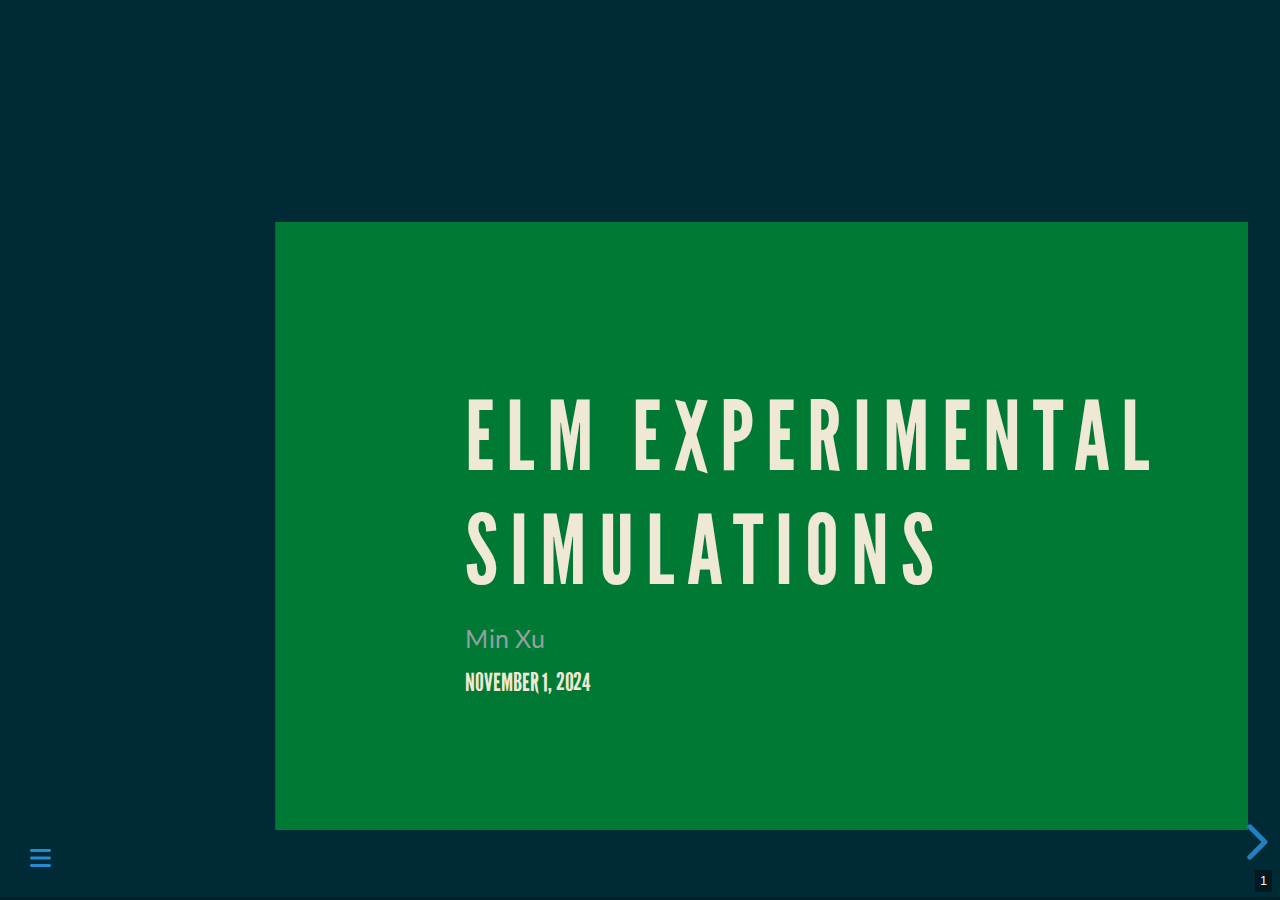
<file: ELM_Experimental_Simulations/index.html>
<!DOCTYPE html>
<html lang="en">
<head>
    <meta charset="utf-8" />
    <meta name="viewport" content="width=device-width, initial-scale=1.0, maximum-scale=1.0, user-scalable=no" />

    <title></title>
    <link rel="stylesheet" href="dist/reset.css">
    <link rel="stylesheet" href="dist/reveal.css" />
    <link rel="stylesheet" href="css/slides-extended.css" />
    <link rel="stylesheet" href="dist/theme/moon.css" id="theme" />
    <link rel="stylesheet" href="plugin/highlight/monokai.css" />
    <link rel="stylesheet" href="plugin/customcontrols/style.css">


    <link rel="stylesheet" href="css/mermaid.css" />

    <script defer src="dist/fontawesome/all.min.js"></script>

    <script type="text/javascript">
        function pageInIframe() {
            return (window.location !== window.parent.location);
        }

        let forgetPop = true;
        function onPopState(event) {
            if(forgetPop){
                forgetPop = false;
            } else if( pageInIframe()) {
                parent.postMessage(event.target.location.href, "app://obsidian.md");
            }
        }
        window.onpopstate = onPopState;
        window.onmessage = event => {
            if(event.data == "reload"){
                window.document.location.reload();
            }
            forgetPop = true;
        }

        function fitElements() {
            const itemsToFit = document.getElementsByClassName('fitText');
            for (const item in itemsToFit) {
                if (Object.hasOwnProperty.call(itemsToFit, item)) {
                    const element = itemsToFit[item];
                    fitElement(element, 1, 1000);
                    element.classList.remove('fitText');
                }
            }
        }

        function fitElement(element, start, end) {

            let size = (end + start) / 2;
            element.style.fontSize = `${size}px`;

            if (Math.abs(start - end) < 1) {
                while (element.scrollHeight > element.offsetHeight) {
                    size--;
                    element.style.fontSize = `${size}px`;
                }
                return;
            }

            if (element.scrollHeight > element.offsetHeight) {
                fitElement(element, start, size);
            } else {
                fitElement(element, size, end);
            }
        }


        document.onreadystatechange = () => {
            fitElements();
            if (document.readyState === 'complete') {
                if (pageInIframe() && window.location.href.indexOf("?export") != -1){
                    parent.postMessage(event.target.location.href, "app://obsidian.md");
                }
                if (window.location.href.indexOf("print-pdf") != -1){
                    let stateCheck = setInterval(() => {
                        clearInterval(stateCheck);
                        window.print();
                    }, 250);
                }
            }
        };
    </script>
</head>

<body>
    <div class="reveal">
        <div class="slides"><section  data-markdown><script type="text/template"><!-- .slide: class="drop" template="" -->
<div class="" style="position: absolute; left: 0px; top: 0px; height: 1200px; width: 1920px; min-height: 1200px; display: flex; flex-direction: column; align-items: start; justify-content: center" absolute="true">

<div class="has-dark-background" style="background-color: rgb(0, 121, 52); padding: 250px 0  250px 300px; box-sizing: border-box; position: absolute; left: 20%; top: 20%; height: 80%; width: 80%; display: flex; flex-direction: column; align-items: start; justify-content: space-evenly" align="left">

<div class="block">

# ELM Experimental Simulations<!-- .element: style="letter-spacing: 1.2rem" -->

Min Xu 

#### November 1, 2024
</div>


</div>
</div></script></section><section ><section data-markdown><script type="text/template"><!-- .slide: class="drop" template="" -->
<div class="" style="position: absolute; left: 0px; top: 0px; height: 1200px; width: 1920px; min-height: 1200px; display: flex; flex-direction: column; align-items: start; justify-content: center" absolute="true">

<!--- slide bg="https://picsum.photos/seed/picsum/800/600" data-background-size="contain" -->
<!--- slide bg="" data-background-size="contain" -->

<div class="has-dark-background" style="background-color: rgb(0, 121, 52); position: absolute; left: 0%; top: 0%; height: 100%; width: 8%; display: flex; flex-direction: column; align-items: start; justify-content: center" >
</div>
<div class="" style="transform: rotate(-90deg); position: absolute; left: -21%; top: 0%; height: 60%; width: 50%; display: flex; flex-direction: column; align-items: start; justify-content: center" >

## Simulation outlook
</div>


<div class="" style="position: absolute; left: 10%; top: 0%; height: 100%; width: 90%; display: flex; flex-direction: column; align-items: start; justify-content: center" >

1. Spinup simulations cycle GSWP3 data from 1901-1920
    1. ad_spinup (accelerated decomposition)  ~200 yr, *initial run/cold start* 
    
    2. fn_spinup (final/normal spinup) ~1200 yr, *hybrid run* 

2. Transition runs (three phases) 

    1. Phase 1: from 1850-1900, we cycled GSWP3 data from 1901-1920, *hybrid run* in order to set the model start date.
    
    2. Phase 2: from 1901-1990, we used GSWP3 data from 1901-1990, *branch run*.
    
3. Phase 3: from 1991-2024, 144 scenarios, we used GSWP3 data from 1991-2014, *hybrid run*<sup id="fnref:1" role="doc-noteref">1</sup>.




</div>


<div class="" style="position: absolute; left: 10%; top: 90%; height: 10%; width: 90%; display: flex; flex-direction: column; align-items: start; justify-content: center" >



<div class="footnotes" role="doc-endnotes">
<ol>
<li id="fn:1" role="doc-endnote" class="footnote"><p>

We could use branch run, but due to some instability from CO`$_2$` enhancement experiments, we need to reduce the time step from 3600s to 1800s. The time step reduction can only be done using hybrid run

</p></li></ol>
</div>



<!-- .element: style="font-size: 22pt" -->

</div>
</div></script></section><section data-markdown><script type="text/template"><!-- .slide: class="drop" template="" -->
<div class="" style="position: absolute; left: 0px; top: 0px; height: 1200px; width: 1920px; min-height: 1200px; display: flex; flex-direction: column; align-items: start; justify-content: center" absolute="true">

<div class="mermaid">
gantt
    title Simulation method
    dateFormat YYYY-MM-DD
    section spinup
         0001-1200:  0001-01-01, 1200y
    section transition phase 1 (000)
         1850-1900: 0730-01-01, 51y
    section transition phase 2 (000)
         1901-1990:0780-01-12, 89y
    section transition phase 3 (000)
         1991-2014 (inst 0001) :0880-01-12, 24y
         1991-2014 (inst 0002) :0880-01-12, 24y
         1991-2014 (inst xxxx) :0880-01-12, 24y
         1991-2014 (inst 0144) :0880-01-12, 24y
    section transition phase 1 (001)
         1850-1900:0850-01-01, 51y
    section transition phase 2 (001)
         1901-1990:0900-01-12, 89y
    section transition phase 3 (001)
         1991-2014 (inst 0001) : done, 1000-01-12, 24y
         1991-2014 (inst 0002) : done, 1000-01-12, 24y
         1991-2014 (inst xxxx) : done, 1000-01-12, 24y
         1991-2014 (inst 0144): done, 1000-01-12, 24y
    section transition phase 1 (002)
         1850-1900:0970-01-01, 51y
    section transition phase 2 (002)
         1901-1990:1020-01-12, 89y
    section transition phase 3 (002)
         1991-2014 (inst 0001) :1120-01-12, 24y
         1991-2014 (inst 0002) :1120-01-12, 24y
         1991-2014 (inst xxxx) : 1120-01-12, 24y
         1991-2014 (inst 0144): 1120-01-12, 24y

</div>

<!-- .element: style="width: 100%" -->
</div></script></section><section data-markdown><script type="text/template"><!-- .slide: class="drop" template="" -->
<div class="" style="position: absolute; left: 0px; top: 0px; height: 1200px; width: 1920px; min-height: 1200px; display: flex; flex-direction: column; align-items: start; justify-content: center" absolute="true">

<!--- slide bg="https://picsum.photos/seed/picsum/800/600" -->

## Simulation settings<!-- .element: style="color: rgb(0, 121, 52)" -->



<div class="block">

1. **E3SM version**: E3SM master with the hashtag : fc020071ceb7e5f37ee2d39f3d2f18084fdf8148 that is the version between version 3 and version 3.01

2. **E3SM compset**: I1850CNPRDCTCBC (spinup) and I20TRCNPRDCTCBC (transition). BGC: Converging Trophic Cascade (CTC) biogeochemistry framework with Carbon-Nitrogen-Phosphors (CNP) cycles. 

3. **Resolution**: hcru_hcru, 0.5 by 0.5 degree with the range of longitudes from 0 to 360.

4. **Time step**: 3600 seconds for spinup and phase 1 and 2 simulations and 1800 seconds for phase 3 simulations.

5. Some bug fixes in E3SM master since the above commit may impact our results as follows. But I did not notice any abnormal outputs caused by these bugs.

    - [\#6589](https://github.com/E3SM-Project/E3SM/pull/6589) (over 400k, due to the negative stem mass)
    
    - [\#6370](https://github.com/E3SM-Project/E3SM/pull/6370) (initialize seed nitrogen to avoid NaN) 
    
    - [\#6651](https://github.com/E3SM-Project/E3SM/pull/6651) (reduce bgc balance check threshold)
</div>
</div></script></section><section data-markdown><script type="text/template"><!-- .slide: class="drop" template="" -->
<div class="" style="position: absolute; left: 0px; top: 0px; height: 1200px; width: 1920px; min-height: 1200px; display: flex; flex-direction: column; align-items: start; justify-content: center" absolute="true">

<!--- .slide: style="background-color: green;" -->


## Forcing data<!-- .element: style="color: rgb(0, 121, 52)" -->

- Mete forcing: from GSWP3 v1 version in E3SM input directory

- CO`$_2$` file: combined historical and SSP370 CO`$_2$` data from Input4MIP, generated by me.

   __fco2_datm_ssp370_1765-2500_c241006.nc__

- Nitrogen deposition file: from E3SM input directory

   __fndep_elm_cbgc_exp_simyr1849-2101_1.9x2.5_ssp245_c240903.nc__

- Prescribed aerosol file: from E3SM input directory, *cannot find any CMIP6 version*

   __aerosoldep_rcp4.5_monthly_1849-2104_1.9x2.5_c100402.nc__

- Population density file (related to wildfire): from E3SM input directory

   __elmforc.Li_20181205_mod_hist_SSP2_CMIP6_hdm_0.5x0.5_AVHRR_simyr1850-2100_c240906.nc__

- Surface data and land use change data: generated by me from LUH2 data

   __surfdata_360x720cru_simyr1850_c241007.nc__<br>
   __landuse.timeseries_360x720cru_HIST_simyr1850-2015_c241007.nc__
</div></script></section><section data-markdown><script type="text/template"><!-- .slide: class="drop" template="" -->
<div class="" style="position: absolute; left: 0px; top: 0px; height: 1200px; width: 1920px; min-height: 1200px; display: flex; flex-direction: column; align-items: start; justify-content: center" absolute="true">

## Experimental forcing data<!-- .element: style="color: rgb(0, 121, 52)" -->


<split even gap=1>

(a) Precipitation
<img src="Pasted image 20241102200542.png" alt="" style="width: 800px; height: 300px; object-fit: fill">


(b) Temperature
<img src="Pasted image 20241102200521.png" alt="" style="width: 800px; height: 300px; object-fit: fill">


(c) NDEP
<img src="Pasted image 20241102200502.png" alt="" style="width: 800px; height: 300px; object-fit: fill">


(d) CO`$_2$`
<img src="Pasted image 20241102200630.png" alt="" style="width: 800px; height: 300px; object-fit: fill">


</split>

The number of total experiments: 
`$ 3 (precipitation) \times 3 (temperature) \times 4 (nitrogen\ deposition) \times 4 (CO_2\ concentration) = 144 $`

<div class="block">

<!-- .element: style="width: 100%" -->

<center>
<div class="callout callout-color2">
<div class="callout-title">
<div class="callout-icon">

<i class="fas fa-fire-alt" ></i>


</div>
<div class="callout-title-inner">

Tip

</div>
</div>
<div class="callout-content">

The experimental forcing data are stored in */global/cfs/cdirs/m2467/prj_minxu/rubisco_cmip6_ssp*

</div>
</div>
<!-- .element: style="width: 80%; align: center; color: orange" -->
</center>

</div>
</div></script></section></section><section  data-markdown><script type="text/template"><!-- .slide: class="drop" template="" -->
<div class="" style="position: absolute; left: 0px; top: 0px; height: 1200px; width: 1920px; min-height: 1200px; display: flex; flex-direction: column; align-items: start; justify-content: center" absolute="true">

## Output of the simulations<!-- .element: style="color: rgb(0, 121, 52)" -->

1. All outputs of the simulations are under the directory on NERSC's scratch file system: __/pscratch/sd/m/minxu/E3SM_simulations/__.  

1. &shy;<!-- .element: class="fragment" data-fragment-index="1" -->The total size of all simulations is approximately 150 TB data. I requested to temporarily increase my scratch quota to 200 TB till **Apr. 23, 2025**. 

1. &shy;<!-- .element: class="fragment" data-fragment-index="2" -->Outputs need to be moved to HPSS or be post-processed to get variables that we want and then to be deleted before April 23, 2025.
</div></script></section><section ><section data-markdown><script type="text/template"><!-- .slide: class="drop" template="" -->
<div class="" style="position: absolute; left: 0px; top: 0px; height: 1200px; width: 1920px; min-height: 1200px; display: flex; flex-direction: column; align-items: start; justify-content: center" absolute="true">

## Spinup run<!-- .element: style="color: rgb(0, 121, 52)" -->

On NERSC:
<div class="block">

1. *ad_spinup*: 

   __<u>2024-10-07.ad_spinup_EXPAI_RUBISCO_CMIP6.I1850CNPRDCTCBC.hcru_hcru.pm-cpu.intel</u>__

2. *fn_spinup*: 

   __<u>2024-10-09.fn_spinup_EXPAI_RUBISCO_CMIP6.I1850CNPRDCTCBC.hcru_hcru.pm-cpu.intel<u>__
</div></script></section><section data-markdown><script type="text/template"><!-- .slide: class="drop" template="" -->
<div class="" style="position: absolute; left: 0px; top: 0px; height: 1200px; width: 1920px; min-height: 1200px; display: flex; flex-direction: column; align-items: start; justify-content: center" absolute="true">

## Equilibrium check

Criteria based on Burrow et al. (2019):

1. Mean NEE change is less than 0.02 PgC/yr (0.1 PgC/yr for C4MIP protocol)
2. Mean total carbon storage change is less 0.01 PgC/yr

<img src="Pasted image 20241104130237.png" alt="" style="object-fit: scale-down">

<!-- .element: style="margin-left: auto; margin-right: auto; width: 60%" -->

👉 *Vertical lines indicated the initial years of three ensembles of transition runs*
</div></script></section></section><section  data-markdown><script type="text/template"><!-- .slide: class="drop" template="" -->
<div class="" style="position: absolute; left: 0px; top: 0px; height: 1200px; width: 1920px; min-height: 1200px; display: flex; flex-direction: column; align-items: start; justify-content: center" absolute="true">

## Phase 1 transition run<!-- .element: style="color: rgb(0, 121, 52)" -->

<div class="block">

1. *ENS_000*: initialized from *730* year of the above fn_spinup run

   __<u>2024-10-20.trans_EXPAI_RUBISCO_CMIP6_phase1.I20TRCNPRDCTCBC.hcru_hcru.pm-cpu.intel </u>__

2. *ENS_001*: same as ENS_0000 except from *850* year

   __<u>2024-10-21.trans_EXPAI_RUBISCO_CMIP6_phase1.I20TRCNPRDCTCBC.hcru_hcru.pm-cpu.intel_001 </u>__

3. *ENS_002*: same as ENS_000 except from *970* year

   __<u>2024-10-21.trans_EXPAI_RUBISCO_CMIP6_phase1.I20TRCNPRDCTCBC.hcru_hcru.pm-cpu.intel_002 </u>__
</div>
</div></script></section><section  data-markdown><script type="text/template"><!-- .slide: class="drop" template="" -->
<div class="" style="position: absolute; left: 0px; top: 0px; height: 1200px; width: 1920px; min-height: 1200px; display: flex; flex-direction: column; align-items: start; justify-content: center" absolute="true">

## Phase 2 transition run<!-- .element: style="color: rgb(0, 121, 52)" -->

<div class="block">

<!--- element style="background-color: darkgreen; text-align:left;" -->
1. *ENS_000*: branched run from ENS_000 phase 1 run

   __<u>2024-10-21.trans_EXPAI_RUBISCO_CMIP6_phase2.I20TRCNPRDCTCBC.hcru_hcru.pm-cpu.intel</u>__

2. *ENS_001*: branched run from ENS_001 phase 1 run (<mark> finished</mark>)

   __<u>2024-10-22.trans_EXPAI_RUBISCO_CMIP6_phase2.I20TRCNPRDCTCBC.hcru_hcru.pm-cpu.intel_001</u>__

3. *ENS_002*: branched run from ENS_002 phase 1 run

   **<u>TBD</u>**
</div>
</div></script></section><section  data-markdown><script type="text/template"><!-- .slide: class="drop" template="" -->
<div class="" style="position: absolute; left: 0px; top: 0px; height: 1200px; width: 1920px; min-height: 1200px; display: flex; flex-direction: column; align-items: start; justify-content: center" absolute="true">

## Phase 3 transition run (144 scenarios)<!-- .element: style="color: rgb(0, 121, 52)" -->

Phase 3: transition runs of **144 scenarios** from 1991 to 2014.

<div class="block">

1. *Ambient CO`$_2$`*: 

   __<u>2024-10-28.trans_EXPAI_RUBISCO_CMIP6_phase3.I20TRCNPRDCTCBC.hcru_hcru.pm-cpu.intel_001</u>__

2. *Plus 100 ppm*: ambient CO`$_2$` + 100 ppm

   __<u>2024-10-29.trans_EXPAI_RUBISCO_CMIP6_phase3_co2plus100.I20TRCNPRDCTCBC.hcru_hcru.pm-cpu.intel_001</u>__
   
3. *Plus 200 ppm*: ambient CO`$_2$`+ 200 ppm
    
    __<u>2024-10-29.trans_EXPAI_RUBISCO_CMIP6_phase3_co2plus200.I20TRCNPRDCTCBC.hcru_hcru.pm-cpu.intel_001</u>__
    
4. *Plus 400 ppm*: ambient CO`$_2$`+ 400 ppm
    
    __<u>2024-10-31.trans_EXPAI_RUBISCO_CMIP6_phase3_co2plus400.I20TRCNPRDCTCBC.hcru_hcru.pm-cpu.intel_001</u>__

</div>
</div></script></section><section ><section data-markdown><script type="text/template"><!-- .slide: class="drop" template="" -->
<div class="" style="position: absolute; left: 0px; top: 0px; height: 1200px; width: 1920px; min-height: 1200px; display: flex; flex-direction: column; align-items: start; justify-content: center" absolute="true">

## GPP time evolution <!-- .element: style="color: rgb(0, 121, 52)" -->

<split even gap=1>


(a) GPP at Ambient CO`$_2$` 
<img src="GPP_amb.png" alt="" style="width: 900px; object-fit: fill">


(b) GPP at Ambient CO`$_2$` plus 100 ppm
<img src="GPP_100.png" alt="" style="width: 900px; object-fit: fill">


</split>

GPP at 1990: 132.05 PgC
</div></script></section><section data-markdown><script type="text/template"><!-- .slide: class="drop" template="" -->
<div class="" style="position: absolute; left: 0px; top: 0px; height: 1200px; width: 1920px; min-height: 1200px; display: flex; flex-direction: column; align-items: start; justify-content: center" absolute="true">

## GPP time evolution (cont'd) <!-- .element: style="color: rgb(0, 121, 52)" -->
<split even gap=1>

(c) GPP at Ambient CO`$_2$` plus 200 ppm
<img src="GPP_200.png" alt="" style="object-fit: scale-down">


(d) GPP at Ambient CO`$_2$` plus 400 ppm
<img src="GPP_400.png" alt="" style="object-fit: scale-down">


</split>
GPP at 1990: 132.05 PgC
</div></script></section></section><section  data-markdown><script type="text/template"><!-- .slide: class="drop" template="" -->
<div class="" style="position: absolute; left: 0px; top: 0px; height: 1200px; width: 1920px; min-height: 1200px; display: flex; flex-direction: column; align-items: start; justify-content: center" absolute="true">

## Known problems in outputs <!-- .element: style="color: rgb(0, 121, 52)" -->

There are some variables that have NaNs in some soil depths. These variables are neither used by the model compset in our simulations nor impact our results.

```
  rec   date       time     depth     tot.    missing                      value             variable  
----------------------------------------------------------------------------------------------------------------------
  210 : 2015-01-01 00:00:00       0   259200  259200 :                     nan             : DWT_CONV_CFLUX_DRIBBLED  
  375 : 2015-01-01 00:00:00 4.73916   259200  259200 :                     nan             : F_DENIT_vr       
  376 : 2015-01-01 00:00:00 7.82977   259200  259200 :                     nan             : F_DENIT_vr       
  377 : 2015-01-01 00:00:00 12.9253   259200  259200 :                     nan             : F_DENIT_vr       
  378 : 2015-01-01 00:00:00 21.3265   259200  259200 :                     nan             : F_DENIT_vr       
  379 : 2015-01-01 00:00:00 35.1776   259200  259200 :                     nan             : F_DENIT_vr       
  393 : 2015-01-01 00:00:00 4.73916   259200  259200 :                     nan             : F_NIT_vr         
  394 : 2015-01-01 00:00:00 7.82977   259200  259200 :                     nan             : F_NIT_vr         
  395 : 2015-01-01 00:00:00 12.9253   259200  259200 :                     nan             : F_NIT_vr         
  396 : 2015-01-01 00:00:00 21.3265   259200  259200 :                     nan             : F_NIT_vr         
  397 : 2015-01-01 00:00:00 35.1776   259200  259200 :                     nan             : F_NIT_vr         
  900 : 2015-01-01 00:00:00 4.73916   259200  259200 :                     nan             : O_SCALAR         
  901 : 2015-01-01 00:00:00 7.82977   259200  259200 :                     nan             : O_SCALAR         
  902 : 2015-01-01 00:00:00 12.9253   259200  259200 :                     nan             : O_SCALAR         
  903 : 2015-01-01 00:00:00 21.3265   259200  259200 :                     nan             : O_SCALAR         
  904 : 2015-01-01 00:00:00 35.1776   259200  259200 :                     nan             : O_SCALAR         
 1694 : 2015-01-01 00:00:00 4.73916   259200  259200 :                     nan             : T_SCALAR         
 1695 : 2015-01-01 00:00:00 7.82977   259200  259200 :                     nan             : T_SCALAR         
 1696 : 2015-01-01 00:00:00 12.9253   259200  259200 :                     nan             : T_SCALAR         
 1697 : 2015-01-01 00:00:00 21.3265   259200  259200 :                     nan             : T_SCALAR         
 1698 : 2015-01-01 00:00:00 35.1776   259200  259200 :                     nan             : T_SCALAR         
 1703 : 2015-01-01 00:00:00       0   259200  259200 :                     nan             : VEGC_TO_CWDC     
 1705 : 2015-01-01 00:00:00       0   259200  259200 :                     nan             : VEGN_TO_CWDN     
 1706 : 2015-01-01 00:00:00       0   259200  259200 :                     nan             : VEGP_TO_CWDP     
 1730 : 2015-01-01 00:00:00 4.73916   259200  259200 :                     nan             : W_SCALAR         
 1731 : 2015-01-01 00:00:00 7.82977   259200  259200 :                     nan             : W_SCALAR         
 1732 : 2015-01-01 00:00:00 12.9253   259200  259200 :                     nan             : W_SCALAR         
 1733 : 2015-01-01 00:00:00 21.3265   259200  259200 :                     nan             : W_SCALAR         
 1734 : 2015-01-01 00:00:00 35.1776   259200  259200 :                     nan             : W_SCALAR         
 1741 : 2015-01-01 00:00:00       0   259200  259200 :                     nan             : cn_scalar        
 1742 : 2015-01-01 00:00:00       0   259200  259200 :                     nan             : cp_scalar        
 1744 : 2015-01-01 00:00:00       0   259200  259200 :                     nan             : nlim_m           
 1760 : 2015-01-01 00:00:00       0   259200  259200 :                     nan             : plim_m           
 1761 : 2015-01-01 00:00:00       0   259200  259200 :                     nan             : water_scalar     
 1762 : 2015-01-01 00:00:00       0   259200  259200 :                     nan             : wlim_m
```
</div></script></section></div>
    </div>

    <script src="dist/reveal.js"></script>
    <script src="plugin/notes/notes.js"></script>
    <script src="plugin/markdown/markdown.js"></script>
    <script src="plugin/highlight/highlight.js"></script>

    <script src="plugin/zoom/zoom.js"></script>
    <script src="plugin/math/math.js"></script>
    <script src="plugin/mermaid/mermaid.js"></script>
    <script src="plugin/chart/chart.min.js"></script>
    <script src="plugin/chart/plugin.js"></script>
    <script src="plugin/menu/menu.js"></script>
    <script src="plugin/customcontrols/plugin.js"></script>

    <script>
        function extend() {
            const target = {};
            for (let i = 0; i < arguments.length; i++) {
                const source = arguments[i];
                for (const key in source) {
                    if (source.hasOwnProperty(key)) {
                        target[key] = source[key];
                    }
                }
            }
            return target;
        }

        function isLight(color) {
            let hex = color.replace('#', '');

            // convert #fff => #ffffff
            if (hex.length == 3) {
                hex = `${hex[0]}${hex[0]}${hex[1]}${hex[1]}${hex[2]}${hex[2]}`;
            }

            const c_r = parseInt(hex.substr(0, 2), 16);
            const c_g = parseInt(hex.substr(2, 2), 16);
            const c_b = parseInt(hex.substr(4, 2), 16);
            const brightness = ((c_r * 299) + (c_g * 587) + (c_b * 114)) / 1000;
            return brightness > 155;
        }

        const bgColor = getComputedStyle(document.documentElement).getPropertyValue('--r-background-color').trim();

        if (isLight(bgColor)) {
            document.body.classList.add('has-light-background');
        } else {
            document.body.classList.add('has-dark-background');
        }

        // default options to init reveal.js
        const defaultOptions = {
            controls: true,
            progress: true,
            history: true,
            center: true,
            transition: 'default', // none/fade/slide/convex/concave/zoom
            plugins: [
                RevealMarkdown,
                RevealHighlight,
                RevealZoom,
                RevealNotes,
                RevealMath.MathJax3,
                RevealMermaid,
                RevealChart,
                RevealCustomControls,
                RevealMenu,
            ],
            allottedTime: 120 * 1000,
            mathjax3: {
                mathjax: 'plugin/math/mathjax/tex-mml-chtml.js',
            },
            markdown: {
                gfm: true,
                mangle: true,
                pedantic: false,
                smartLists: false,
                smartypants: false,
            },
            mermaid: {
                theme: isLight ? 'default' : 'dark',
            },
            customcontrols: {
                controls: [
                ]
            },
            menu: {
                loadIcons: false
            }
        };

        if ( pageInIframe() ) {
            defaultOptions.scrollActivationWidth = 5;
        }

        // options from URL query string
        const queryOptions = Reveal().getQueryHash() || {};

        const options = extend(defaultOptions, {"controls":true,"progress":true,"slideNumber":true,"center":false,"transition":"fade","transitionSpeed":"default","width":1920,"height":1200,"margin":0.05,"mermaid":{"themeVariables":{"fontSize":"32pt","darkMode":true},"theme":["dark"]}}, queryOptions);
    </script>

    <script>
      Reveal.initialize(options);
    </script>
</body>

<!-- created with Slides Extended -->
</html>
</file>
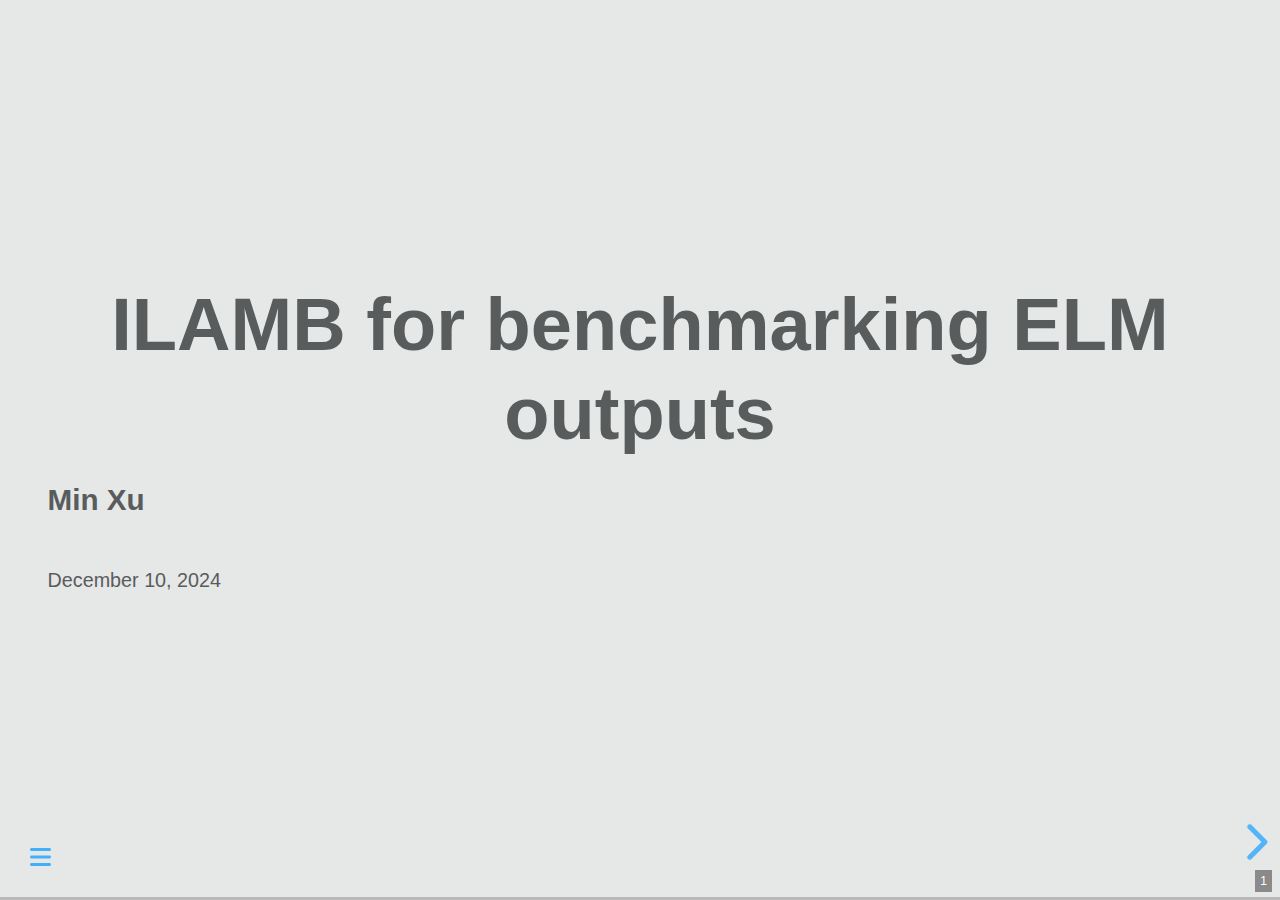
<file: ILAMB_for_ExpAI/index.html>
<!DOCTYPE html>
<html lang="en">
<head>
    <meta charset="utf-8" />
    <meta name="viewport" content="width=device-width, initial-scale=1.0, maximum-scale=1.0, user-scalable=no" />

    <title></title>
    <link rel="stylesheet" href="dist/reset.css">
    <link rel="stylesheet" href="dist/reveal.css" />
    <link rel="stylesheet" href="css/slides-extended.css" />
    <link rel="stylesheet" href="dist/theme/consult.css" id="theme" />
    <link rel="stylesheet" href="plugin/highlight/zenburn.css" />
    <link rel="stylesheet" href="plugin/customcontrols/style.css">



    <script defer src="dist/fontawesome/all.min.js"></script>

    <script type="text/javascript">
        function pageInIframe() {
            return (window.location !== window.parent.location);
        }

        let forgetPop = true;
        function onPopState(event) {
            if(forgetPop){
                forgetPop = false;
            } else if( pageInIframe()) {
                parent.postMessage(event.target.location.href, "app://obsidian.md");
            }
        }
        window.onpopstate = onPopState;
        window.onmessage = event => {
            if(event.data == "reload"){
                window.document.location.reload();
            }
            forgetPop = true;
        }

        function fitElements() {
            const itemsToFit = document.getElementsByClassName('fitText');
            for (const item in itemsToFit) {
                if (Object.hasOwnProperty.call(itemsToFit, item)) {
                    const element = itemsToFit[item];
                    fitElement(element, 1, 1000);
                    element.classList.remove('fitText');
                }
            }
        }

        function fitElement(element, start, end) {

            let size = (end + start) / 2;
            element.style.fontSize = `${size}px`;

            if (Math.abs(start - end) < 1) {
                while (element.scrollHeight > element.offsetHeight) {
                    size--;
                    element.style.fontSize = `${size}px`;
                }
                return;
            }

            if (element.scrollHeight > element.offsetHeight) {
                fitElement(element, start, size);
            } else {
                fitElement(element, size, end);
            }
        }


        document.onreadystatechange = () => {
            fitElements();
            if (document.readyState === 'complete') {
                if (pageInIframe() && window.location.href.indexOf("?export") != -1){
                    parent.postMessage(event.target.location.href, "app://obsidian.md");
                }
                if (window.location.href.indexOf("print-pdf") != -1){
                    let stateCheck = setInterval(() => {
                        clearInterval(stateCheck);
                        window.print();
                    }, 250);
                }
            }
        };
    </script>
</head>

<body>
    <div class="reveal">
        <div class="slides"><section  data-markdown><script type="text/template"><!-- .slide: class="drop" template="" -->
<div class="" style="position: absolute; left: 0px; top: 0px; height: 700px; width: 960px; min-height: 700px; display: flex; flex-direction: column; align-items: start; justify-content: center" absolute="true">

# ILAMB for benchmarking ELM outputs


### Min Xu
December 10, 2024
</div></script></section><section  data-markdown><script type="text/template"><!-- .slide: class="drop" template="" -->
<div class="" style="position: absolute; left: 0px; top: 0px; height: 700px; width: 960px; min-height: 700px; display: flex; flex-direction: column; align-items: start; justify-content: center" absolute="true">

## Requirements

Demo is shown on NERSC, so
1. NERSC account
2. Basic knowledge and skills of Linux/Git, Python, and Conda virtual environment
3. job submission on NERSC
</div></script></section><section ><section data-markdown><script type="text/template"><!-- .slide: class="drop" template="" -->
<div class="" style="position: absolute; left: 0px; top: 0px; height: 700px; width: 960px; min-height: 700px; display: flex; flex-direction: column; align-items: start; justify-content: center" absolute="true">

## ILAMB Installation 

- ILAMB v2 (v3 is under active development, but new features shall be directly incorporated into v3)

- Load software packages on NERSC
```
  > module av python
-------------------------------------------------------------------------------------------------------------------- Cray Core Modules ---------------------------------------------------------------------------------------------------------------------  
  cray-python/3.9.13.1    cray-python/3.10.10    cray-python/3.11.5 (D)  
  
-------------------------------------------------------------------------------------------------- /global/common/software/nersc/pe/modulefiles_hotfixes ---------------------------------------------------------------------------------------------------  
  jamo/python-jamo  
  
---------------------------------------------------------------------------------------------------------------------- NERSC Modules -----------------------------------------------------------------------------------------------------------------------  
  jamo/python-jamo    python/3.9-anaconda-2021.11    python/3.9    python/3.10    python/3.11 (L,D)

  > module load python
  > conda info --envs
                         /global/cfs/projectdirs/e3sm/minxu/ilamb-venv/ilamb-venv-py37  
gee                      /global/cfs/projectdirs/m2467/prj_minxu/myvenv/gee  
mxCMOR                   /global/cfs/projectdirs/m2467/prj_minxu/myvenv/mxCMOR  
mxESGF_py3.12            /global/cfs/projectdirs/m2467/prj_minxu/myvenv/mxESGF_py3.12  
test_env                 /global/cfs/projectdirs/m2467/prj_minxu/myvenv/test_env  
nersc-h5py               /global/common/software/nersc/pe/conda-envs/24.1.0/python-3.11/nersc-h5py  
nersc-mpi4py             /global/common/software/nersc/pe/conda-envs/24.1.0/python-3.11/nersc-mpi4py  
nersc-python          *  /global/common/software/nersc/pe/conda-envs/24.1.0/python-3.11/nersc-python  
base                     /global/common/software/nersc/pe/conda/24.1.0/Miniconda3-py311_23.11.0-2

  > module list PrgEnv
Currently Loaded Modules Matching: PrgEnv
  1) PrgEnv-gnu/8.5.0
```

- Clone the ILAMB v2 repository on NERSC:
```
  > git clone https://github.com/rubisco-sfa/ILAMB
  > cd ILAMB
  > git checkout v2.7.2
  > git switch -c v2.7.2
```
</div></script></section><section data-markdown><script type="text/template"><!-- .slide: class="drop" template="" -->
<div class="" style="position: absolute; left: 0px; top: 0px; height: 700px; width: 960px; min-height: 700px; display: flex; flex-direction: column; align-items: start; justify-content: center" absolute="true">

## ILAMB Installation (cont'd 1)

- Install ILAMB using NERSC python with `conda` command
```
  > cd ILAMB
  > conda create -p /global/common/software/m2467/mx_venv/ilamb python=3.13
  > conda activate /global/common/software/m2467/mx_venv/ilamb
  > conda env update -p /global/common/software/m2467/mx_venv/ilamb --file ilamb.yml --prune  # update env using ilamb yaml
```
</div></script></section><section data-markdown><script type="text/template"><!-- .slide: class="drop" template="" -->
<div class="" style="position: absolute; left: 0px; top: 0px; height: 700px; width: 960px; min-height: 700px; display: flex; flex-direction: column; align-items: start; justify-content: center" absolute="true">

##  ILAMB Installation (cont'd 2)
- Serial run (Done) **ATTN**: still need to submit a single node job to run ILAMB as ILAMB includes MPI commands and cannot be run in the login nodes of NERSC, but you should run ILAMB in either parallel or serial in your local machine/laptop.


- Parallel run (need to active mip4py)
    1.  link the nersc mpi4py library
    ```
      > cd /global/common/software/m2467/mx_venv/ilamb/lib/python3.13/site-packages
      > mv mpi4py mpi4py.bak
      > ln -sf /global/common/software/nersc/pe/conda-envs/24.1.0/python-3.11/nersc-mpi4py/lib/python3.11/site-packages/mpi4py .        
    ```

    2. install mip4py manually using pip
    
    ```
      > conda uninstall mpi4py
      > pip install mpi4py  # make sure PrgEnv-gnu is loaded
    ```
</div></script></section><section data-markdown><script type="text/template"><!-- .slide: class="drop" template="" -->
<div class="" style="position: absolute; left: 0px; top: 0px; height: 700px; width: 960px; min-height: 700px; display: flex; flex-direction: column; align-items: start; justify-content: center" absolute="true">

##  ILAMB Installation (cont'd 3)

- check mpi4py
    
    - create an interactive job
        
     ```
        > salloc --nodes 1 --qos interactive --time 01:00:00 --constraint cpu --account m2467
     ```
     - write a test python code
     ```
       > cat test_mpi4py.py

    #!/usr/bin/env python  
  
    from __future__ import print_function  
    from mpi4py import MPI  
  
  
    comm = MPI.COMM_WORLD  
  
    print("Hello! I'm rank %d from %d running in total..." % (comm.rank, comm.size))  
  
    comm.Barrier()   # wait for everybody to synchronize _here_
     ```
    - run it 
     ```
       > srun -n 4 python test_mpi4py.py
    Hello! I'm rank 0 from 4 running in total...
    Hello! I'm rank 1 from 4 running in total...
    Hello! I'm rank 2 from 4 running in total...
    Hello! I'm rank 3 from 4 running in total...

     ```
</div></script></section><section data-markdown><script type="text/template"><!-- .slide: class="drop" template="" -->
<div class="" style="position: absolute; left: 0px; top: 0px; height: 700px; width: 960px; min-height: 700px; display: flex; flex-direction: column; align-items: start; justify-content: center" absolute="true">

## ILAMB installation (cont'd 4)

- Install from pip or conda
```
  > pip install ilamb
  > conda install -c conda-forge ilamb
```
- Manually installed from source code
  - Install setuptools (no setuptools after Python 3.13, no need before it)
  ```
    > conda install setuptools
  ```
  - install ilamb
  ```
    > cd ILAMB
    > python setup.py install
  ```
</div></script></section></section><section  data-markdown><script type="text/template"><!-- .slide: class="drop" template="" -->
<div class="" style="position: absolute; left: 0px; top: 0px; height: 700px; width: 960px; min-height: 700px; display: flex; flex-direction: column; align-items: start; justify-content: center" absolute="true">

## Install NCO and post-processing code

- install nco

 ```
   > conda install -c conda-forge nco
 ```

- install post-processing code

```
  > git clone https://github.com/rubisco-sfa/elm2ilamb_wkflow.git
  > cd elm2ilamb_wkflow
  > ls -l
  
-rwxr-x--- 1 minxu minxu  9407 May 23  2023 conv_remap3.sh  
-rwxrwx--- 1 minxu minxu 28779 Oct 28 16:19 elm_singlevar_ts.bash  
drwxr-x--- 2 minxu minxu  4096 Dec  9 12:00 example  
drwxr-x--- 2 minxu minxu  4096 Oct 28 15:58 grids  
-rw-r----- 1 minxu minxu  5654 Jul 28  2020 README.md  
drwxrwx--- 2 minxu minxu  4096 Dec  9 11:42 template  
drwxr-x--- 2 minxu minxu  4096 Dec  9 07:34 tool
```
</div></script></section><section  data-markdown><script type="text/template"><!-- .slide: class="drop" template="" -->
<div class="" style="position: absolute; left: 0px; top: 0px; height: 700px; width: 960px; min-height: 700px; display: flex; flex-direction: column; align-items: start; justify-content: center" absolute="true">

## Post-processing ELM raw output

Functions:
  - time serialization, converting multiple variables with single or multiple time steps in a file to multiple files with single variable with all time steps per file.
  - spatial remapping if necessary. For example, from ne30 to 1 x 1 degree, or from 0.5x0.5 to 1 x 1 degree.
</div></script></section><section  data-markdown><script type="text/template"><!-- .slide: class="drop" template="" -->
<div class="" style="position: absolute; left: 0px; top: 0px; height: 700px; width: 960px; min-height: 700px; display: flex; flex-direction: column; align-items: start; justify-content: center" absolute="true">

Running `./elm_singlevar_ts.bash`  needs to set some options. The options can shown when just execute it.
```
  > cd elm2ilamb_wkflow
  > ./elm_singlevar_ts.bash
Usage: elm_singlevar_ts.bash --caseid[-c] --year_range[-y] --align_year[-a] --caseidpath[-i] --outputpath[-o] 
                  --experiment[-e] --model[-m] --ensemble --numcc [--cmip] [--ilamb] [--addfxflds] --srcgrid[-s] --dstgrid[-g] --hisfile -v --no-gents
                  --skip-genmap --ncclimo|--pyreshaper --ncremap|--cremap3|--linkfil --prepcmor --hfs --oldname


         --caseid, -c           : the case name
         --year_range, -y       : the year range of the simulations that is used in the name construction of the output files.
                                  Format: YYYY-YYYY, i.e. first year and last year. When it is combined with the --align_year, the model years
                                  between first_year+align_year to last_year+align_year are processed
         --year_align, -a       : the year used to align the model year and real years set in the --year_range, it equals
                                  model year minus real year
         --caseidpath, -i       : the directory of outputs from atm and lnd components, please provide two directory names seperated 
                                  by comma if they are different
         --outputpath, -o       : the directory for the outputs generated by this script
         --experiment, -e       : the experiment name following CMIP conventions used in the name construction of the output files
         --model, -m            : the model name, used in the name construnction of the output files and the subdirectory name under outputpath
         --ensemble             : the ensemble number, for multi-instance it will 0001, 0002, 0003 etc.
         --skip-genmap          : 0 means not to skip map generation, positive integer number is to skip it and use mapXXXX.nc instead
         --srcgrid, -s          : if do remapping, source grid description in the SCRIP format is required
         --dstgrid, -g          : if do remapping, target grid description in the SCRIP format is required
         --histfile, -h         : history file number from model outputs (i.e. h0 or h1, h2 ..etc)
         --numcc                : number of concurrent processes to do time serialzation. if 0 or not set use the total number of variables
         --no-gen-ts            : switch of not generating time serialization (i.e. the ts files were generated before)
         --ncclimo|pyreshaper   : switch of time serialization methods either using ncclimo or PyReshaper
         --ncreamp|creamp3      : switch of remapping methods either using ncremap or conv_remap3, cannot be used together or with -linkfil
         --linkfil              : switch to link the original to remapped files instead of actual remapping
         --cmip                 : switch to rewrite model outputs following CMIP conventions
         --skip_rename          : switch to skip renaming for cmip conversion (the renaming was done in a previous run)
         --ilamb                : switch to rewrite the variables for analysis in ILAMB following CMIP conventions
         --addfxflds            : switch to rewrite the two fixed datasets 'sftlf' and 'areacella' and exit. Default they won't be written out
         --prepcmor             : switch to do time serializatons for preparing the data for cmorization
         --tabname              : specify which tab to process (amon, lmon, or all when --hfs, amon mean aday omon mean oday)
         --hfs                  : switch for high frequency data (daily, hourly)
         --oldname              : switch to the old names in the histroy files, i.e. cam and clm2 instead of eam and elm

```
</div></script></section><section  data-markdown><script type="text/template"><!-- .slide: class="drop" template="" -->
<div class="" style="position: absolute; left: 0px; top: 0px; height: 700px; width: 960px; min-height: 700px; display: flex; flex-direction: column; align-items: start; justify-content: center" absolute="true">

## Post-processing ELM raw output (cont'd)

File:  process_e3sm_expai_ens.sh under example directory
```bash
#!/usr/bin/env bash
export HDF5_USE_FILE_LOCKING=FALSE

CaseNames=(\
            2024-10-31.trans_EXPAI_RUBISCO_CMIP6_phase3_co2plus400.I20TRCNPRDCTCBC.hcru_hcru.pm-cpu.intel_001 )
            2024-10-28.trans_EXPAI_RUBISCO_CMIP6_phase3.I20TRCNPRDCTCBC.hcru_hcru.pm-cpu.intel_001 \
            2024-10-29.trans_EXPAI_RUBISCO_CMIP6_phase3_co2plus100.I20TRCNPRDCTCBC.hcru_hcru.pm-cpu.intel_001 \
            2024-10-29.trans_EXPAI_RUBISCO_CMIP6_phase3_co2plus200.I20TRCNPRDCTCBC.hcru_hcru.pm-cpu.intel_001 \
            2024-10-31.trans_EXPAI_RUBISCO_CMIP6_phase3_co2plus400.I20TRCNPRDCTCBC.hcru_hcru.pm-cpu.intel_001 )

OutDir=/pscratch/sd/m/minxu/E3SM_simulations/
CmrDir=/pscratch/sd/m/minxu/E3SM_postprocess/

Script=`readlink -f $0`
SrcDir=`dirname $Script`
for ni in `seq 1 36`; do
    cinst=`printf "%04d" $ni`
    echo "processing $cinst"
    for cname in "${CaseNames[@]}"; do
        echo x${cname}x
        echo $OutDir/$cname/run/
        $SrcDir/../elm_singlevar_ts.bash -c $cname -y 1991-2014 -a 0 -i $OutDir/$cname/run/ -o $CmrDir \
                   -e expai_001 -m e3sm --ncclimo --ensemble ${cinst} --tabname lmon
    done
done

# get fix data
$SirDir/../elm_singlevar_ts.bash -c $cname -y 1991-2014 -a 0 -i $OutDir/$cname/run/ -o $CmrDir \
               -e expai_001 -m e3sm --ncclimo --ensemble ${cinst} --prepcmor --addfxflds --linkfil

```

- variables files: (could be created in the template directory if not exist)
  - `Default -- Lmon_user.txt`
  - `--ilamb -- Lmon_ilamb.txt`
  - `--prepcmor -- Lmon_cmor.txt`
  - `--tabname -- lmon: Lmon, amon: Amon, aday: Aday, lday: Lday`
- timing: 32 variables, one case, it cost 16 mins
- output: `/pscratch/sd/m/minxu/E3SM_postprocess/$casename/org/lnd`
</div></script></section><section  data-markdown><script type="text/template"><!-- .slide: class="drop" template="" -->
<div class="" style="position: absolute; left: 0px; top: 0px; height: 700px; width: 960px; min-height: 700px; display: flex; flex-direction: column; align-items: start; justify-content: center" absolute="true">

## Fetch the benchmark data

```
  > mkdir ILAMB_data
  > cd ILAMB_data
  > ilamb-fetch
  > cd DATA
  > ls
active_layer_thickness  biomass    ch4  cSoil  evspsbl  gpp    hfls  lai   mrsos  nee         pr    regions  rlds  rlus  rsds  rsus  tas     tasmin     twsa  
albedo                  burntArea  co2  dtr    fBNF     hfdsl  hfss  mrro  nbp    permafrost  reco  rhums    rlns  rns   rsns  swe   tasmax  time_bnds
```
</div></script></section><section  data-markdown><script type="text/template"><!-- .slide: class="drop" template="" -->
<div class="" style="position: absolute; left: 0px; top: 0px; height: 700px; width: 960px; min-height: 700px; display: flex; flex-direction: column; align-items: start; justify-content: center" absolute="true">

## Web interface for ILAMB results 

- in your own machine
```
  > cd _build 
  > python -m http.server
```
then open your browser, type address: 127.0.0.1:8000

- on NERSC (science gateways for project)
The m2467 science gateway is at https://portal.nersc.gov/cfs/m2467/, corresponding to the local directory on NERSC **/global/cfs/cdirs/m2467/www/**
```
  > cp -r _build /global/cfs/cdirs/m2467/www/minxu/
```
</div></script></section><section  data-markdown><script type="text/template"><!-- .slide: class="drop" template="" -->
<div class="" style="position: absolute; left: 0px; top: 0px; height: 700px; width: 960px; min-height: 700px; display: flex; flex-direction: column; align-items: start; justify-content: center" absolute="true">

## Run ILAMB

- Batch job
- Interactive job
</div></script></section><section  data-markdown><script type="text/template"><!-- .slide: class="drop" template="" -->
<div class="" style="position: absolute; left: 0px; top: 0px; height: 700px; width: 960px; min-height: 700px; display: flex; flex-direction: column; align-items: start; justify-content: center" absolute="true">

## Sample job script to run ILAMB on NERSC

- run ILAMB over 36 instances (models)

```
# link benchmark data and model data
ln -sf /global/cfs/csdir/e3sm/ILAMB_data/DATA .
ln -sf /pscratch/sd/m/minxu/E3SM_postprocess/ MODEL

# set envs
export ILAMB_ROOT = /pscratch/sd/m/minxu/ILAMB_run
export HDF5_USE_FILE_LOCKING = false


cd $ILAMB_ROOT


# a single node
srun -n 12 ilamb-run --config ilamb_elm_cfg --model_root MODEL --regions global


# copy to NERSC science gateways
cp -r ./_build /global/cfs/cdirs/m2467/www/minxu/exp_ai/
```

- timing: 
   - 36 instances, 1 node, 12 MPI ranks per node, 3 hours 12 mins.
</div></script></section><section ><section data-markdown><script type="text/template"><!-- .slide: class="drop" template="" -->
<div class="" style="position: absolute; left: 0px; top: 0px; height: 700px; width: 960px; min-height: 700px; display: flex; flex-direction: column; align-items: start; justify-content: center" absolute="true">

## Sample job script to run ILAMB on NERSC (cont'd 1)

- run ILAMB over 144 instances

  - create a model list file (model_name, path)
```  
#!/usr/bin/env bash      
export HDF5_USE_FILE_LOCKING=FALSE   
CaseNames=(\  
           2024-10-28.trans_EXPAI_RUBISCO_CMIP6_phase3.I20TRCNPRDCTCBC.hcru_hcru.pm-cpu.intel_001 \  
           2024-10-29.trans_EXPAI_RUBISCO_CMIP6_phase3_co2plus100.I20TRCNPRDCTCBC.hcru_hcru.pm-cpu.intel_001 \  
           2024-10-29.trans_EXPAI_RUBISCO_CMIP6_phase3_co2plus200.I20TRCNPRDCTCBC.hcru_hcru.pm-cpu.intel_001 \  
           2024-10-31.trans_EXPAI_RUBISCO_CMIP6_phase3_co2plus400.I20TRCNPRDCTCBC.hcru_hcru.pm-cpu.intel_001 )  
  
shortcase=('amb' '100' '200' '400')   
CmrDir=/pscratch/sd/m/minxu/E3SM_postprocess/ 
for ni in `seq 1 36`; do  
    cinst=`printf "%04d" $ni`  
    k=0  
    for cname in "${CaseNames[@]}"; do  
       item=${CmrDir}/$cname/org/lnd_$cinst  
       modelname=`basename $item`  
       echo ${modelname}_${shortcase[$k]},$item  
       k=$(( k+1 ))  
    done  
done
```
 File `model_list.txt`
  
```
lnd_0001_amb,/pscratch/sd/m/minxu/E3SM_postprocess//2024-10-28.trans_EXPAI_RUBISCO_CMIP6_phase3.I20TRCNPRDCTCBC.hcru_hcru.pm-cpu.intel_001/org/lnd_0001  
lnd_0001_100,/pscratch/sd/m/minxu/E3SM_postprocess//2024-10-29.trans_EXPAI_RUBISCO_CMIP6_phase3_co2plus100.I20TRCNPRDCTCBC.hcru_hcru.pm-cpu.intel_001/org/lnd_0001  
lnd_0001_200,/pscratch/sd/m/minxu/E3SM_postprocess//2024-10-29.trans_EXPAI_RUBISCO_CMIP6_phase3_co2plus200.I20TRCNPRDCTCBC.hcru_hcru.pm-cpu.intel_001/org/lnd_0001  
lnd_0001_400,/pscratch/sd/m/minxu/E3SM_postprocess//2024-10-31.trans_EXPAI_RUBISCO_CMIP6_phase3_co2plus400.I20TRCNPRDCTCBC.hcru_hcru.pm-cpu.intel_001/org/lnd_0001  
lnd_0002_amb,/pscratch/sd/m/minxu/E3SM_postprocess//2024-10-28.trans_EXPAI_RUBISCO_CMIP6_phase3.I20TRCNPRDCTCBC.hcru_hcru.pm-cpu.intel_001/org/lnd_0002  
lnd_0002_100,/pscratch/sd/m/minxu/E3SM_postprocess//2024-10-29.trans_EXPAI_RUBISCO_CMIP6_phase3_co2plus100.I20TRCNPRDCTCBC.hcru_hcru.pm-cpu.intel_001/org/lnd_0002  
lnd_0002_200,/pscratch/sd/m/minxu/E3SM_postprocess//2024-10-29.trans_EXPAI_RUBISCO_CMIP6_phase3_co2plus200.I20TRCNPRDCTCBC.hcru_hcru.pm-cpu.intel_001/org/lnd_0002  
lnd_0002_400,/pscratch/sd/m/minxu/E3SM_postprocess//2024-10-31.trans_EXPAI_RUBISCO_CMIP6_phase3_co2plus400.I20TRCNPRDCTCBC.hcru_hcru.pm-cpu.intel_001/org/lnd_0002  
lnd_0003_amb,/pscratch/sd/m/minxu/E3SM_postprocess//2024-10-28.trans_EXPAI_RUBISCO_CMIP6_phase3.I20TRCNPRDCTCBC.hcru_hcru.pm-cpu.intel_001/org/lnd_0003

   ```
</div></script></section><section data-markdown><script type="text/template"><!-- .slide: class="drop" template="" -->
<div class="" style="position: absolute; left: 0px; top: 0px; height: 700px; width: 960px; min-height: 700px; display: flex; flex-direction: column; align-items: start; justify-content: center" absolute="true">

## Sample job script to run ILAMB on NERSC (cont'd 2)

- allocate 4 nodes
```
  > salloc --nodes 4 --qos interactive --time 01:00:00 --constraint cpu --account m2467
```

- run the following commands in the compute node
```
# link benchmark data and model data
ln -sf /global/cfs/csdir/e3sm/ILAMB_data/DATA .
# set envs
export ILAMB_ROOT = /pscratch/sd/m/minxu/ILAMB_run
export HDF5_USE_FILE_LOCKING = false
cd $ILAMB_ROOT
# four nodes
srun -n 48 ilamb-run --config ilamb_elm_cfg --model_setup model_list.txt --regions global 
# copy to NERSC science gateways
cp -r ./_build /global/cfs/cdirs/m2467/www/minxu/exp_ai/
```

- timing:
   - 144 instances, 4 node, 12 MPI ranks per node, 3 hours 35 mins. (20 MPI ranks per node, failed with an OOM error during the generations of figures and tables)
</div></script></section></section><section  data-markdown><script type="text/template"><!-- .slide: class="drop" template="" -->
<div class="" style="position: absolute; left: 0px; top: 0px; height: 700px; width: 960px; min-height: 700px; display: flex; flex-direction: column; align-items: start; justify-content: center" absolute="true">

## Check the web interface

- open your browser and type address:

  - The all 144 scenarios result:
     - [landing page](https://portal.nersc.gov/cfs/m2467/minxu/expai_144/index.html)
      - [unified dashboard](https://portal.nersc.gov/cfs/m2467/minxu/expai_144/dashboard.html)
  - The plus 100 CO2 36 instances result:
    - [landing page](https://portal.nersc.gov/cfs/m2467/minxu/expai_co2_100/)
    - [unified dashboard](https://portal.nersc.gov/cfs/m2467/minxu/expai_co2_100/dashboard.html)
</div></script></section><section  data-markdown><script type="text/template"><!-- .slide: class="drop" template="" -->
<div class="" style="position: absolute; left: 0px; top: 0px; height: 700px; width: 960px; min-height: 700px; display: flex; flex-direction: column; align-items: start; justify-content: center" absolute="true">

## Normal problems

- forget to set `ILAMB_ROOT` and `HDF5_USE_FILE_LOCKING`
- incorrectly set the options in the configuration files 
- forget to delete all pkl files under \_build after updating model results
- forget to set the year alignment when the model year range does not cover the periods from 1980-2015 in which most benchmark data are
</div></script></section><section  data-markdown><script type="text/template"><!-- .slide: class="drop" template="" -->
<div class="" style="position: absolute; left: 0px; top: 0px; height: 700px; width: 960px; min-height: 700px; display: flex; flex-direction: column; align-items: start; justify-content: center" absolute="true">

## References

- ILAMB website: https://ilamb.org
- ILAMB GitHub: https://github.com/rubisco-sfa/ILAMB
- Unified Dashboard: https://github.com/climatemodeling/unified-dashboard
- ELM post-processing: https://github.com/rubisco-sfa/elm2ilamb_wkflow
- ILAMB-workflow: https://ilamb-workflow.readthedocs.io/en/latest/?badge=latest
</div></script></section></div>
    </div>

    <script src="dist/reveal.js"></script>
    <script src="plugin/notes/notes.js"></script>
    <script src="plugin/markdown/markdown.js"></script>
    <script src="plugin/highlight/highlight.js"></script>

    <script src="plugin/zoom/zoom.js"></script>
    <script src="plugin/math/math.js"></script>
    <script src="plugin/mermaid/mermaid.js"></script>
    <script src="plugin/chart/chart.min.js"></script>
    <script src="plugin/chart/plugin.js"></script>
    <script src="plugin/menu/menu.js"></script>
    <script src="plugin/customcontrols/plugin.js"></script>

    <script>
        function extend() {
            const target = {};
            for (let i = 0; i < arguments.length; i++) {
                const source = arguments[i];
                for (const key in source) {
                    if (source.hasOwnProperty(key)) {
                        target[key] = source[key];
                    }
                }
            }
            return target;
        }

        function isLight(color) {
            let hex = color.replace('#', '');

            // convert #fff => #ffffff
            if (hex.length == 3) {
                hex = `${hex[0]}${hex[0]}${hex[1]}${hex[1]}${hex[2]}${hex[2]}`;
            }

            const c_r = parseInt(hex.substr(0, 2), 16);
            const c_g = parseInt(hex.substr(2, 2), 16);
            const c_b = parseInt(hex.substr(4, 2), 16);
            const brightness = ((c_r * 299) + (c_g * 587) + (c_b * 114)) / 1000;
            return brightness > 155;
        }

        const bgColor = getComputedStyle(document.documentElement).getPropertyValue('--r-background-color').trim();

        if (isLight(bgColor)) {
            document.body.classList.add('has-light-background');
        } else {
            document.body.classList.add('has-dark-background');
        }

        // default options to init reveal.js
        const defaultOptions = {
            controls: true,
            progress: true,
            history: true,
            center: true,
            transition: 'default', // none/fade/slide/convex/concave/zoom
            plugins: [
                RevealMarkdown,
                RevealHighlight,
                RevealZoom,
                RevealNotes,
                RevealMath.MathJax3,
                RevealMermaid,
                RevealChart,
                RevealCustomControls,
                RevealMenu,
            ],
            allottedTime: 120 * 1000,
            mathjax3: {
                mathjax: 'plugin/math/mathjax/tex-mml-chtml.js',
            },
            markdown: {
                gfm: true,
                mangle: true,
                pedantic: false,
                smartLists: false,
                smartypants: false,
            },
            mermaid: {
                theme: isLight ? 'default' : 'dark',
            },
            customcontrols: {
                controls: [
                ]
            },
            menu: {
                loadIcons: false
            }
        };

        if ( pageInIframe() ) {
            defaultOptions.scrollActivationWidth = 5;
        }

        // options from URL query string
        const queryOptions = Reveal().getQueryHash() || {};

        const options = extend(defaultOptions, {"controls":true,"progress":true,"slideNumber":true,"center":false,"transition":"slide","transitionSpeed":"default","width":960,"height":700,"margin":0.04}, queryOptions);
    </script>

    <script>
      Reveal.initialize(options);
    </script>
</body>

<!-- created with Slides Extended -->
</html>
</file>
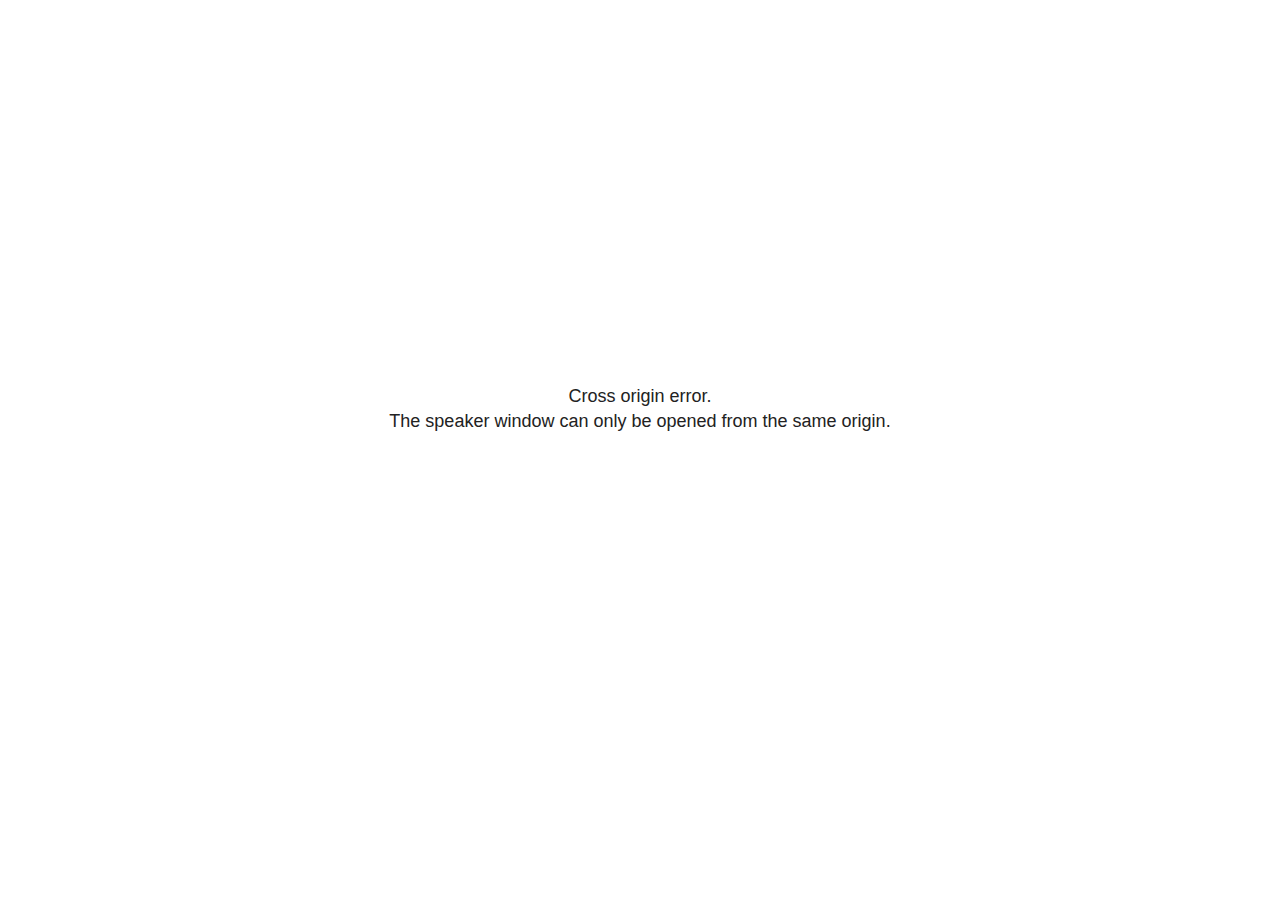
<file: ELM_Experimental_Simulations/plugin/notes/speaker-view.html>
<!--
	NOTE: You need to build the notes plugin after making changes to this file.
-->
<html lang="en">
	<head>
		<meta charset="utf-8">

		<title>reveal.js - Speaker View</title>

		<style>
			body {
				font-family: Helvetica;
				font-size: 18px;
			}

			#current-slide,
			#upcoming-slide,
			#speaker-controls {
				padding: 6px;
				box-sizing: border-box;
				-moz-box-sizing: border-box;
			}

			#current-slide iframe,
			#upcoming-slide iframe {
				width: 100%;
				height: 100%;
				border: 1px solid #ddd;
			}

			#current-slide .label,
			#upcoming-slide .label {
				position: absolute;
				top: 10px;
				left: 10px;
				z-index: 2;
			}

			#connection-status {
				position: absolute;
				top: 0;
				left: 0;
				width: 100%;
				height: 100%;
				z-index: 20;
				padding: 30% 20% 20% 20%;
				font-size: 18px;
				color: #222;
				background: #fff;
				text-align: center;
				box-sizing: border-box;
				line-height: 1.4;
			}

			.overlay-element {
				height: 34px;
				line-height: 34px;
				padding: 0 10px;
				text-shadow: none;
				background: rgba( 220, 220, 220, 0.8 );
				color: #222;
				font-size: 14px;
			}

			.overlay-element.interactive:hover {
				background: rgba( 220, 220, 220, 1 );
			}

			#current-slide {
				position: absolute;
				width: 60%;
				height: 100%;
				top: 0;
				left: 0;
				padding-right: 0;
			}

			#upcoming-slide {
				position: absolute;
				width: 40%;
				height: 40%;
				right: 0;
				top: 0;
			}

			/* Speaker controls */
			#speaker-controls {
				position: absolute;
				top: 40%;
				right: 0;
				width: 40%;
				height: 60%;
				overflow: auto;
				font-size: 18px;
			}

				.speaker-controls-time.hidden,
				.speaker-controls-notes.hidden {
					display: none;
				}

				.speaker-controls-time .label,
				.speaker-controls-pace .label,
				.speaker-controls-notes .label {
					text-transform: uppercase;
					font-weight: normal;
					font-size: 0.66em;
					color: #666;
					margin: 0;
				}

				.speaker-controls-time, .speaker-controls-pace {
					border-bottom: 1px solid rgba( 200, 200, 200, 0.5 );
					margin-bottom: 10px;
					padding: 10px 16px;
					padding-bottom: 20px;
					cursor: pointer;
				}

				.speaker-controls-time .reset-button {
					opacity: 0;
					float: right;
					color: #666;
					text-decoration: none;
				}
				.speaker-controls-time:hover .reset-button {
					opacity: 1;
				}

				.speaker-controls-time .timer,
				.speaker-controls-time .clock {
					width: 50%;
				}

				.speaker-controls-time .timer,
				.speaker-controls-time .clock,
				.speaker-controls-time .pacing .hours-value,
				.speaker-controls-time .pacing .minutes-value,
				.speaker-controls-time .pacing .seconds-value {
					font-size: 1.9em;
				}

				.speaker-controls-time .timer {
					float: left;
				}

				.speaker-controls-time .clock {
					float: right;
					text-align: right;
				}

				.speaker-controls-time span.mute {
					opacity: 0.3;
				}

				.speaker-controls-time .pacing-title {
					margin-top: 5px;
				}

				.speaker-controls-time .pacing.ahead {
					color: blue;
				}

				.speaker-controls-time .pacing.on-track {
					color: green;
				}

				.speaker-controls-time .pacing.behind {
					color: red;
				}

				.speaker-controls-notes {
					padding: 10px 16px;
				}

				.speaker-controls-notes .value {
					margin-top: 5px;
					line-height: 1.4;
					font-size: 1.2em;
				}

			/* Layout selector */
			#speaker-layout {
				position: absolute;
				top: 10px;
				right: 10px;
				color: #222;
				z-index: 10;
			}
				#speaker-layout select {
					position: absolute;
					width: 100%;
					height: 100%;
					top: 0;
					left: 0;
					border: 0;
					box-shadow: 0;
					cursor: pointer;
					opacity: 0;

					font-size: 1em;
					background-color: transparent;

					-moz-appearance: none;
					-webkit-appearance: none;
					-webkit-tap-highlight-color: rgba(0, 0, 0, 0);
				}

				#speaker-layout select:focus {
					outline: none;
					box-shadow: none;
				}

			.clear {
				clear: both;
			}

			/* Speaker layout: Wide */
			body[data-speaker-layout="wide"] #current-slide,
			body[data-speaker-layout="wide"] #upcoming-slide {
				width: 50%;
				height: 45%;
				padding: 6px;
			}

			body[data-speaker-layout="wide"] #current-slide {
				top: 0;
				left: 0;
			}

			body[data-speaker-layout="wide"] #upcoming-slide {
				top: 0;
				left: 50%;
			}

			body[data-speaker-layout="wide"] #speaker-controls {
				top: 45%;
				left: 0;
				width: 100%;
				height: 50%;
				font-size: 1.25em;
			}

			/* Speaker layout: Tall */
			body[data-speaker-layout="tall"] #current-slide,
			body[data-speaker-layout="tall"] #upcoming-slide {
				width: 45%;
				height: 50%;
				padding: 6px;
			}

			body[data-speaker-layout="tall"] #current-slide {
				top: 0;
				left: 0;
			}

			body[data-speaker-layout="tall"] #upcoming-slide {
				top: 50%;
				left: 0;
			}

			body[data-speaker-layout="tall"] #speaker-controls {
				padding-top: 40px;
				top: 0;
				left: 45%;
				width: 55%;
				height: 100%;
				font-size: 1.25em;
			}

			/* Speaker layout: Notes only */
			body[data-speaker-layout="notes-only"] #current-slide,
			body[data-speaker-layout="notes-only"] #upcoming-slide {
				display: none;
			}

			body[data-speaker-layout="notes-only"] #speaker-controls {
				padding-top: 40px;
				top: 0;
				left: 0;
				width: 100%;
				height: 100%;
				font-size: 1.25em;
			}

			@media screen and (max-width: 1080px) {
				body[data-speaker-layout="default"] #speaker-controls {
					font-size: 16px;
				}
			}

			@media screen and (max-width: 900px) {
				body[data-speaker-layout="default"] #speaker-controls {
					font-size: 14px;
				}
			}

			@media screen and (max-width: 800px) {
				body[data-speaker-layout="default"] #speaker-controls {
					font-size: 12px;
				}
			}

		</style>
	</head>

	<body>

		<div id="connection-status">Loading speaker view...</div>

		<div id="current-slide"></div>
		<div id="upcoming-slide"><span class="overlay-element label">Upcoming</span></div>
		<div id="speaker-controls">
			<div class="speaker-controls-time">
				<h4 class="label">Time <span class="reset-button">Click to Reset</span></h4>
				<div class="clock">
					<span class="clock-value">0:00 AM</span>
				</div>
				<div class="timer">
					<span class="hours-value">00</span><span class="minutes-value">:00</span><span class="seconds-value">:00</span>
				</div>
				<div class="clear"></div>

				<h4 class="label pacing-title" style="display: none">Pacing – Time to finish current slide</h4>
				<div class="pacing" style="display: none">
					<span class="hours-value">00</span><span class="minutes-value">:00</span><span class="seconds-value">:00</span>
				</div>
			</div>

			<div class="speaker-controls-notes hidden">
				<h4 class="label">Notes</h4>
				<div class="value"></div>
			</div>
		</div>
		<div id="speaker-layout" class="overlay-element interactive">
			<span class="speaker-layout-label"></span>
			<select class="speaker-layout-dropdown"></select>
		</div>

		<script>

			(function() {

				var notes,
					notesValue,
					currentState,
					currentSlide,
					upcomingSlide,
					layoutLabel,
					layoutDropdown,
					pendingCalls = {},
					lastRevealApiCallId = 0,
					connected = false

				var connectionStatus = document.querySelector( '#connection-status' );

				var SPEAKER_LAYOUTS = {
					'default': 'Default',
					'wide': 'Wide',
					'tall': 'Tall',
					'notes-only': 'Notes only'
				};

				setupLayout();

				let openerOrigin;

				try {
					openerOrigin = window.opener.location.origin;
				}
				catch ( error ) { console.warn( error ) }

				// In order to prevent XSS, the speaker view will only run if its
				// opener has the same origin as itself
				if( window.location.origin !== openerOrigin ) {
					connectionStatus.innerHTML = 'Cross origin error.<br>The speaker window can only be opened from the same origin.';
					return;
				}

				var connectionTimeout = setTimeout( function() {
					connectionStatus.innerHTML = 'Error connecting to main window.<br>Please try closing and reopening the speaker view.';
				}, 5000 );

				window.addEventListener( 'message', function( event ) {

					// Validate the origin of all messages to avoid parsing messages
					// that aren't meant for us. Ignore when running off file:// so
					// that the speaker view continues to work without a web server.
					if( window.location.origin !== event.origin && window.location.origin !== 'file://' ) {
						return
					}

					clearTimeout( connectionTimeout );
					connectionStatus.style.display = 'none';

					var data = JSON.parse( event.data );

					// The overview mode is only useful to the reveal.js instance
					// where navigation occurs so we don't sync it
					if( data.state ) delete data.state.overview;

					// Messages sent by the notes plugin inside of the main window
					if( data && data.namespace === 'reveal-notes' ) {
						if( data.type === 'connect' ) {
							handleConnectMessage( data );
						}
						else if( data.type === 'state' ) {
							handleStateMessage( data );
						}
						else if( data.type === 'return' ) {
							pendingCalls[data.callId](data.result);
							delete pendingCalls[data.callId];
						}
					}
					// Messages sent by the reveal.js inside of the current slide preview
					else if( data && data.namespace === 'reveal' ) {
						if( /ready/.test( data.eventName ) ) {
							// Send a message back to notify that the handshake is complete
							window.opener.postMessage( JSON.stringify({ namespace: 'reveal-notes', type: 'connected'} ), '*' );
						}
						else if( /slidechanged|fragmentshown|fragmenthidden|paused|resumed/.test( data.eventName ) && currentState !== JSON.stringify( data.state ) ) {

							dispatchStateToMainWindow( data.state );

						}
					}

				} );

				/**
				 * Updates the presentation in the main window to match the state
				 * of the presentation in the notes window.
				 */
				const dispatchStateToMainWindow = debounce(( state ) => {
					window.opener.postMessage( JSON.stringify({ method: 'setState', args: [ state ]} ), '*' );
				}, 500);

				/**
				 * Asynchronously calls the Reveal.js API of the main frame.
				 */
				function callRevealApi( methodName, methodArguments, callback ) {

					var callId = ++lastRevealApiCallId;
					pendingCalls[callId] = callback;
					window.opener.postMessage( JSON.stringify( {
						namespace: 'reveal-notes',
						type: 'call',
						callId: callId,
						methodName: methodName,
						arguments: methodArguments
					} ), '*' );

				}

				/**
				 * Called when the main window is trying to establish a
				 * connection.
				 */
				function handleConnectMessage( data ) {

					if( connected === false ) {
						connected = true;

						setupIframes( data );
						setupKeyboard();
						setupNotes();
						setupTimer();
						setupHeartbeat();
					}

				}

				/**
				 * Called when the main window sends an updated state.
				 */
				function handleStateMessage( data ) {

					// Store the most recently set state to avoid circular loops
					// applying the same state
					currentState = JSON.stringify( data.state );

					// No need for updating the notes in case of fragment changes
					if ( data.notes ) {
						notes.classList.remove( 'hidden' );
						notesValue.style.whiteSpace = data.whitespace;
						if( data.markdown ) {
							notesValue.innerHTML = marked( data.notes );
						}
						else {
							notesValue.innerHTML = data.notes;
						}
					}
					else {
						notes.classList.add( 'hidden' );
					}

					// Update the note slides
					currentSlide.contentWindow.postMessage( JSON.stringify({ method: 'setState', args: [ data.state ] }), '*' );
					upcomingSlide.contentWindow.postMessage( JSON.stringify({ method: 'setState', args: [ data.state ] }), '*' );
					upcomingSlide.contentWindow.postMessage( JSON.stringify({ method: 'next' }), '*' );

				}

				// Limit to max one state update per X ms
				handleStateMessage = debounce( handleStateMessage, 200 );

				/**
				 * Forward keyboard events to the current slide window.
				 * This enables keyboard events to work even if focus
				 * isn't set on the current slide iframe.
				 *
				 * Block F5 default handling, it reloads and disconnects
				 * the speaker notes window.
				 */
				function setupKeyboard() {

					document.addEventListener( 'keydown', function( event ) {
						if( event.keyCode === 116 || ( event.metaKey && event.keyCode === 82 ) ) {
							event.preventDefault();
							return false;
						}
						currentSlide.contentWindow.postMessage( JSON.stringify({ method: 'triggerKey', args: [ event.keyCode ] }), '*' );
					} );

				}

				/**
				 * Creates the preview iframes.
				 */
				function setupIframes( data ) {

					var params = [
						'receiver',
						'progress=false',
						'history=false',
						'transition=none',
						'autoSlide=0',
						'backgroundTransition=none'
					].join( '&' );

					var urlSeparator = /\?/.test(data.url) ? '&' : '?';
					var hash = '#/' + data.state.indexh + '/' + data.state.indexv;
					var currentURL = data.url + urlSeparator + params + '&scrollActivationWidth=false&postMessageEvents=true' + hash;
					var upcomingURL = data.url + urlSeparator + params + '&scrollActivationWidth=false&controls=false' + hash;

					currentSlide = document.createElement( 'iframe' );
					currentSlide.setAttribute( 'width', 1280 );
					currentSlide.setAttribute( 'height', 1024 );
					currentSlide.setAttribute( 'src', currentURL );
					document.querySelector( '#current-slide' ).appendChild( currentSlide );

					upcomingSlide = document.createElement( 'iframe' );
					upcomingSlide.setAttribute( 'width', 640 );
					upcomingSlide.setAttribute( 'height', 512 );
					upcomingSlide.setAttribute( 'src', upcomingURL );
					document.querySelector( '#upcoming-slide' ).appendChild( upcomingSlide );

				}

				/**
				 * Setup the notes UI.
				 */
				function setupNotes() {

					notes = document.querySelector( '.speaker-controls-notes' );
					notesValue = document.querySelector( '.speaker-controls-notes .value' );

				}

				/**
				 * We send out a heartbeat at all times to ensure we can
				 * reconnect with the main presentation window after reloads.
				 */
				function setupHeartbeat() {

					setInterval( () => {
						window.opener.postMessage( JSON.stringify({ namespace: 'reveal-notes', type: 'heartbeat'} ), '*' );
					}, 1000 );

				}

				function getTimings( callback ) {

					callRevealApi( 'getSlidesAttributes', [], function ( slideAttributes ) {
						callRevealApi( 'getConfig', [], function ( config ) {
							var totalTime = config.totalTime;
							var minTimePerSlide = config.minimumTimePerSlide || 0;
							var defaultTiming = config.defaultTiming;
							if ((defaultTiming == null) && (totalTime == null)) {
								callback(null);
								return;
							}
							// Setting totalTime overrides defaultTiming
							if (totalTime) {
								defaultTiming = 0;
							}
							var timings = [];
							for ( var i in slideAttributes ) {
								var slide = slideAttributes[ i ];
								var timing = defaultTiming;
								if( slide.hasOwnProperty( 'data-timing' )) {
									var t = slide[ 'data-timing' ];
									timing = parseInt(t);
									if( isNaN(timing) ) {
										console.warn("Could not parse timing '" + t + "' of slide " + i + "; using default of " + defaultTiming);
										timing = defaultTiming;
									}
								}
								timings.push(timing);
							}
							if ( totalTime ) {
								// After we've allocated time to individual slides, we summarize it and
								// subtract it from the total time
								var remainingTime = totalTime - timings.reduce( function(a, b) { return a + b; }, 0 );
								// The remaining time is divided by the number of slides that have 0 seconds
								// allocated at the moment, giving the average time-per-slide on the remaining slides
								var remainingSlides = (timings.filter( function(x) { return x == 0 }) ).length
								var timePerSlide = Math.round( remainingTime / remainingSlides, 0 )
								// And now we replace every zero-value timing with that average
								timings = timings.map( function(x) { return (x==0 ? timePerSlide : x) } );
							}
							var slidesUnderMinimum = timings.filter( function(x) { return (x < minTimePerSlide) } ).length
							if ( slidesUnderMinimum ) {
								message = "The pacing time for " + slidesUnderMinimum + " slide(s) is under the configured minimum of " + minTimePerSlide + " seconds. Check the data-timing attribute on individual slides, or consider increasing the totalTime or minimumTimePerSlide configuration options (or removing some slides).";
								alert(message);
							}
							callback( timings );
						} );
					} );

				}

				/**
				 * Return the number of seconds allocated for presenting
				 * all slides up to and including this one.
				 */
				function getTimeAllocated( timings, callback ) {

					callRevealApi( 'getSlidePastCount', [], function ( currentSlide ) {
						var allocated = 0;
						for (var i in timings.slice(0, currentSlide + 1)) {
							allocated += timings[i];
						}
						callback( allocated );
					} );

				}

				/**
				 * Create the timer and clock and start updating them
				 * at an interval.
				 */
				function setupTimer() {

					var start = new Date(),
					timeEl = document.querySelector( '.speaker-controls-time' ),
					clockEl = timeEl.querySelector( '.clock-value' ),
					hoursEl = timeEl.querySelector( '.hours-value' ),
					minutesEl = timeEl.querySelector( '.minutes-value' ),
					secondsEl = timeEl.querySelector( '.seconds-value' ),
					pacingTitleEl = timeEl.querySelector( '.pacing-title' ),
					pacingEl = timeEl.querySelector( '.pacing' ),
					pacingHoursEl = pacingEl.querySelector( '.hours-value' ),
					pacingMinutesEl = pacingEl.querySelector( '.minutes-value' ),
					pacingSecondsEl = pacingEl.querySelector( '.seconds-value' );

					var timings = null;
					getTimings( function ( _timings ) {

						timings = _timings;
						if (_timings !== null) {
							pacingTitleEl.style.removeProperty('display');
							pacingEl.style.removeProperty('display');
						}

						// Update once directly
						_updateTimer();

						// Then update every second
						setInterval( _updateTimer, 1000 );

					} );


					function _resetTimer() {

						if (timings == null) {
							start = new Date();
							_updateTimer();
						}
						else {
							// Reset timer to beginning of current slide
							getTimeAllocated( timings, function ( slideEndTimingSeconds ) {
								var slideEndTiming = slideEndTimingSeconds * 1000;
								callRevealApi( 'getSlidePastCount', [], function ( currentSlide ) {
									var currentSlideTiming = timings[currentSlide] * 1000;
									var previousSlidesTiming = slideEndTiming - currentSlideTiming;
									var now = new Date();
									start = new Date(now.getTime() - previousSlidesTiming);
									_updateTimer();
								} );
							} );
						}

					}

					timeEl.addEventListener( 'click', function() {
						_resetTimer();
						return false;
					} );

					function _displayTime( hrEl, minEl, secEl, time) {

						var sign = Math.sign(time) == -1 ? "-" : "";
						time = Math.abs(Math.round(time / 1000));
						var seconds = time % 60;
						var minutes = Math.floor( time / 60 ) % 60 ;
						var hours = Math.floor( time / ( 60 * 60 )) ;
						hrEl.innerHTML = sign + zeroPadInteger( hours );
						if (hours == 0) {
							hrEl.classList.add( 'mute' );
						}
						else {
							hrEl.classList.remove( 'mute' );
						}
						minEl.innerHTML = ':' + zeroPadInteger( minutes );
						if (hours == 0 && minutes == 0) {
							minEl.classList.add( 'mute' );
						}
						else {
							minEl.classList.remove( 'mute' );
						}
						secEl.innerHTML = ':' + zeroPadInteger( seconds );
					}

					function _updateTimer() {

						var diff, hours, minutes, seconds,
						now = new Date();

						diff = now.getTime() - start.getTime();

						clockEl.innerHTML = now.toLocaleTimeString( 'en-US', { hour12: true, hour: '2-digit', minute:'2-digit' } );
						_displayTime( hoursEl, minutesEl, secondsEl, diff );
						if (timings !== null) {
							_updatePacing(diff);
						}

					}

					function _updatePacing(diff) {

						getTimeAllocated( timings, function ( slideEndTimingSeconds ) {
							var slideEndTiming = slideEndTimingSeconds * 1000;

							callRevealApi( 'getSlidePastCount', [], function ( currentSlide ) {
								var currentSlideTiming = timings[currentSlide] * 1000;
								var timeLeftCurrentSlide = slideEndTiming - diff;
								if (timeLeftCurrentSlide < 0) {
									pacingEl.className = 'pacing behind';
								}
								else if (timeLeftCurrentSlide < currentSlideTiming) {
									pacingEl.className = 'pacing on-track';
								}
								else {
									pacingEl.className = 'pacing ahead';
								}
								_displayTime( pacingHoursEl, pacingMinutesEl, pacingSecondsEl, timeLeftCurrentSlide );
							} );
						} );
					}

				}

				/**
				 * Sets up the speaker view layout and layout selector.
				 */
				function setupLayout() {

					layoutDropdown = document.querySelector( '.speaker-layout-dropdown' );
					layoutLabel = document.querySelector( '.speaker-layout-label' );

					// Render the list of available layouts
					for( var id in SPEAKER_LAYOUTS ) {
						var option = document.createElement( 'option' );
						option.setAttribute( 'value', id );
						option.textContent = SPEAKER_LAYOUTS[ id ];
						layoutDropdown.appendChild( option );
					}

					// Monitor the dropdown for changes
					layoutDropdown.addEventListener( 'change', function( event ) {

						setLayout( layoutDropdown.value );

					}, false );

					// Restore any currently persisted layout
					setLayout( getLayout() );

				}

				/**
				 * Sets a new speaker view layout. The layout is persisted
				 * in local storage.
				 */
				function setLayout( value ) {

					var title = SPEAKER_LAYOUTS[ value ];

					layoutLabel.innerHTML = 'Layout' + ( title ? ( ': ' + title ) : '' );
					layoutDropdown.value = value;

					document.body.setAttribute( 'data-speaker-layout', value );

					// Persist locally
					if( supportsLocalStorage() ) {
						window.localStorage.setItem( 'reveal-speaker-layout', value );
					}

				}

				/**
				 * Returns the ID of the most recently set speaker layout
				 * or our default layout if none has been set.
				 */
				function getLayout() {

					if( supportsLocalStorage() ) {
						var layout = window.localStorage.getItem( 'reveal-speaker-layout' );
						if( layout ) {
							return layout;
						}
					}

					// Default to the first record in the layouts hash
					for( var id in SPEAKER_LAYOUTS ) {
						return id;
					}

				}

				function supportsLocalStorage() {

					try {
						localStorage.setItem('test', 'test');
						localStorage.removeItem('test');
						return true;
					}
					catch( e ) {
						return false;
					}

				}

				function zeroPadInteger( num ) {

					var str = '00' + parseInt( num );
					return str.substring( str.length - 2 );

				}

				/**
				 * Limits the frequency at which a function can be called.
				 */
				function debounce( fn, ms ) {

					var lastTime = 0,
						timeout;

					return function() {

						var args = arguments;
						var context = this;

						clearTimeout( timeout );

						var timeSinceLastCall = Date.now() - lastTime;
						if( timeSinceLastCall > ms ) {
							fn.apply( context, args );
							lastTime = Date.now();
						}
						else {
							timeout = setTimeout( function() {
								fn.apply( context, args );
								lastTime = Date.now();
							}, ms - timeSinceLastCall );
						}

					}

				}

			})();

		</script>
	</body>
</html>
</file>
<file: ELM_Experimental_Simulations/css/slides-extended.css>
@charset "UTF-8";:root{--split-div-size: 0;--split-gap-size: 0}split{display:flex;gap:unset;flex-flow:row wrap;align-content:center}split[even]>*{flex:1}split[no-margin]>*{--r-block-margin: 0}split[wrap="1"]>*{flex:1 1 calc((100% - var(--split-gap-size) * (1 - 1) - var(--dbg-size) * 1 * 2) / 1)}split[wrap="2"]>*{flex:1 1 calc((100% - var(--split-gap-size) * (2 - 1) - var(--dbg-size) * 2 * 2) / 2)}split[wrap="3"]>*{flex:1 1 calc((100% - var(--split-gap-size) * (3 - 1) - var(--dbg-size) * 3 * 2) / 3)}split[wrap="4"]>*{flex:1 1 calc((100% - var(--split-gap-size) * (4 - 1) - var(--dbg-size) * 4 * 2) / 4)}split[wrap="5"]>*{flex:1 1 calc((100% - var(--split-gap-size) * (5 - 1) - var(--dbg-size) * 5 * 2) / 5)}split[wrap="6"]>*{flex:1 1 calc((100% - var(--split-gap-size) * (6 - 1) - var(--dbg-size) * 6 * 2) / 6)}split[wrap="7"]>*{flex:1 1 calc((100% - var(--split-gap-size) * (7 - 1) - var(--dbg-size) * 7 * 2) / 7)}split[wrap="8"]>*{flex:1 1 calc((100% - var(--split-gap-size) * (8 - 1) - var(--dbg-size) * 8 * 2) / 8)}split[wrap="9"]>*{flex:1 1 calc((100% - var(--split-gap-size) * (9 - 1) - var(--dbg-size) * 9 * 2) / 9)}split[wrap="10"]>*{flex:1 1 calc((100% - var(--split-gap-size) * (10 - 1) - var(--dbg-size) * 10 * 2) / 10)}split[wrap="11"]>*{flex:1 1 calc((100% - var(--split-gap-size) * (11 - 1) - var(--dbg-size) * 11 * 2) / 11)}split[wrap="12"]>*{flex:1 1 calc((100% - var(--split-gap-size) * (12 - 1) - var(--dbg-size) * 12 * 2) / 12)}split[gap="0"]{--split-gap-size: 0;gap:unset}split[gap="1"]{--split-gap-size: 1em;gap:1em}split[gap="2"]{--split-gap-size: 2em;gap:2em}split[gap="3"]{--split-gap-size: 3em;gap:3em}split[gap="4"]{--split-gap-size: 4em;gap:4em}split[gap="5"]{--split-gap-size: 5em;gap:5em}split[left="1"]>*:first-child{flex:1}split[middle="1"]>*:nth-child(2){flex:1!important}split[right="1"]>*:nth-child(2){flex:1}split[right="1"]>*:nth-child(3){flex:1}split[left="2"]>*:first-child{flex:2}split[middle="2"]>*:nth-child(2){flex:2!important}split[right="2"]>*:nth-child(2){flex:2}split[right="2"]>*:nth-child(3){flex:2}split[left="3"]>*:first-child{flex:3}split[middle="3"]>*:nth-child(2){flex:3!important}split[right="3"]>*:nth-child(2){flex:3}split[right="3"]>*:nth-child(3){flex:3}split[left="4"]>*:first-child{flex:4}split[middle="4"]>*:nth-child(2){flex:4!important}split[right="4"]>*:nth-child(2){flex:4}split[right="4"]>*:nth-child(3){flex:4}split[left="5"]>*:first-child{flex:5}split[middle="5"]>*:nth-child(2){flex:5!important}split[right="5"]>*:nth-child(2){flex:5}split[right="5"]>*:nth-child(3){flex:5}split[left="6"]>*:first-child{flex:6}split[middle="6"]>*:nth-child(2){flex:6!important}split[right="6"]>*:nth-child(2){flex:6}split[right="6"]>*:nth-child(3){flex:6}split[left="7"]>*:first-child{flex:7}split[middle="7"]>*:nth-child(2){flex:7!important}split[right="7"]>*:nth-child(2){flex:7}split[right="7"]>*:nth-child(3){flex:7}split[left="8"]>*:first-child{flex:8}split[middle="8"]>*:nth-child(2){flex:8!important}split[right="8"]>*:nth-child(2){flex:8}split[right="8"]>*:nth-child(3){flex:8}split[left="9"]>*:first-child{flex:9}split[middle="9"]>*:nth-child(2){flex:9!important}split[right="9"]>*:nth-child(2){flex:9}split[right="9"]>*:nth-child(3){flex:9}split[left="10"]>*:first-child{flex:10}split[middle="10"]>*:nth-child(2){flex:10!important}split[right="10"]>*:nth-child(2){flex:10}split[right="10"]>*:nth-child(3){flex:10}split[left="11"]>*:first-child{flex:11}split[middle="11"]>*:nth-child(2){flex:11!important}split[right="11"]>*:nth-child(2){flex:11}split[right="11"]>*:nth-child(3){flex:11}.align-left{display:flex;align-items:flex-start}.align-left p{text-align:left}.align-center{display:flex;align-items:center}.align-center p{text-align:center}.align-right{display:flex;align-items:flex-end}.align-right p{text-align:right}h1.align-left,h2.align-left,h3.align-left,h4.align-left,h5.align-left,h6.align-left,p.align-left{text-align:left;align-self:flex-start}h1.align-right,h2.align-right,h3.align-right,h4.align-right,h5.align-right,h6.align-right,p.align-right{text-align:right;align-self:flex-end}h1.align-center,h2.align-center,h3.align-center,h4.align-center,h5.align-center,h6.align-center,p.align-center{text-align:center;align-self:center}:root{--animation-duration: .7s}.slower{--animation-duration: 1.3s}.faster{--animation-duration: .35s}@keyframes fadeIn{0%{opacity:0;animation-timing-function:cubic-bezier(.1,.25,.75,.9)}to{opacity:1}}.fadeIn{animation-name:fadeIn;animation-duration:var(--animation-duration);animation-timing-function:cubic-bezier(.1,.9,.2,1);animation-fill-mode:both}@keyframes slideRightIn{0%{transform:translate3d(-200px,0,0)}to{transform:translateZ(0)}}.slideRightIn{animation-name:fadeIn,slideRightIn;animation-duration:var(--animation-duration);animation-timing-function:cubic-bezier(.1,.9,.2,1);animation-fill-mode:both}@keyframes slideLeftIn{0%{transform:translate3d(200px,0,0)}to{transform:translateZ(0)}}.slideLeftIn{animation-name:fadeIn,slideLeftIn;animation-duration:var(--animation-duration);animation-timing-function:cubic-bezier(.1,.9,.2,1);animation-fill-mode:both}@keyframes slideUpIn{0%{transform:translate3d(0,150px,0)}to{transform:translateZ(0)}}.slideUpIn{animation-name:fadeIn,slideUpIn;animation-duration:var(--animation-duration);animation-timing-function:cubic-bezier(.1,.5,1);animation-fill-mode:both}@keyframes slideDownIn{0%{transform:translate3d(0,-150px,0)}to{transform:translateZ(0)}}.slideDownIn{animation-name:fadeIn,slideDownIn;animation-duration:var(--animation-duration);animation-timing-function:cubic-bezier(.1,.5,1);animation-fill-mode:both}@keyframes fadeOut{0%{opacity:1;animation-timing-function:cubic-bezier(.1,.25,.75,.9)}to{opacity:0}}.fadeOut{animation-name:fadeOut;animation-duration:var(--animation-duration);animation-timing-function:cubic-bezier(.1,.9,.2,1);animation-fill-mode:both}@keyframes slideRightOut{0%{transform:translateZ(0)}to{transform:translate3d(200px,0,0)}}.slideRightOut{animation-name:fadeOut,slideRightOut;animation-duration:var(--animation-duration);animation-timing-function:cubic-bezier(.1,.9,.2,1);animation-fill-mode:both}@keyframes slideLeftOut{0%{transform:translateZ(0)}to{transform:translate3d(-200px,0,0)}}.slideLeftOut{animation-name:fadeOut,slideLeftOut;animation-duration:var(--animation-duration);animation-timing-function:cubic-bezier(.1,.9,.2,1);animation-fill-mode:both}@keyframes slideUpOut{0%{transform:translateZ(0)}to{transform:translate3d(0,-150px,0)}}.slideUpOut{animation-name:fadeOut,slideUpOut;animation-duration:var(--animation-duration);animation-timing-function:cubic-bezier(.1,.5,1);animation-fill-mode:both}@keyframes slideDownOut{0%{transform:translateZ(0)}to{transform:translate3d(0,150px,0)}}.slideDownOut{animation-name:fadeOut,slideDownOut;animation-duration:var(--animation-duration);animation-timing-function:cubic-bezier(.1,.5,1);animation-fill-mode:both}@keyframes scaleUp{0%{transform:scale3d(.78,.78,1)}to{transform:scaleZ(1)}}.scaleUp{animation-name:fadeIn,scaleUp;animation-duration:var(--animation-duration);animation-timing-function:cubic-bezier(.1,.9,.2,1);animation-fill-mode:both}@keyframes scaleUpOut{0%{transform:scaleZ(1)}to{transform:scale3d(1.23,1.23,1)}}.scaleUpOut{animation-name:fadeOut,scaleUpOut;animation-duration:var(--animation-duration);animation-timing-function:cubic-bezier(.1,.5,1);animation-fill-mode:both}@keyframes scaleDown{0%{transform:scale3d(1.23,1.23,1)}to{transform:scaleZ(1)}}.scaleDown{animation-name:fadeIn,scaleDown;animation-duration:var(--animation-duration);animation-timing-function:cubic-bezier(.1,.9,.2,1);animation-fill-mode:both}@keyframes scaleDownOut{0%{transform:scaleZ(1)}to{transform:scale3d(.78,.78,1)}}.scaleDownOut{animation-name:fadeOut,scaleDownOut;animation-duration:var(--animation-duration);animation-timing-function:cubic-bezier(.1,.5,1);animation-fill-mode:both}body{--callout-background-color: 255, 255, 255;--callout-radius: 2px}.callout-color1{--callout-color: 108, 192, 245}.callout-color2{--callout-color: 109, 197, 217}.callout-color3{--callout-color: 113, 208, 136}.callout-color4{--callout-color: 160, 224, 107}.callout-color5{--callout-color: 238, 177, 91}.callout-color6{--callout-color: 234, 136, 133}.callout-color7{--callout-color: 230, 98, 121}.callout-color8{--callout-color: 152, 126, 243}.callout-color9{--callout-color: 182, 182, 182}.callout-color-default{--callout-color: 129, 167, 244}.has-light-background{--callout-background-color: 160, 160, 160}blockquote{padding:var(--callout-content-padding);border-radius:var(--callout-radius)}.callout{background-color:rgba(var(--callout-background-color),.2);margin:1em}.callout:has(.callout-content){border-radius:var(--callout-radius);border-left:4px solid rgb(var(--callout-color))}.callout:not(:has(.callout-content)){border-radius:unset}.callout:not(:has(.callout-content)) .callout-title{border-left:4px solid rgb(var(--callout-color));border-radius:var(--callout-radius)}.callout-title{padding:10px 1em 10px 10px;display:flex;gap:10px;background-color:rgba(var(--callout-color),.3)}.callout-icon{flex:0 0 auto;display:flex;align-self:center;color:rgb(var(--callout-color))}.callout-title-inner{flex:1 1 0;font-weight:700}.callout-content{overflow-x:auto;padding:5px 15px}.stretch-column>*{flex:1;height:1%;width:100%}.stretch-row>*{flex:1;height:100%;width:1%}.stretch-column>*>p>img,.stretch-row>*>p>img,.stretch-column>*>p>video,.stretch-row>*>p>video,.stretch-column>*>p>iframe,.stretch-row>*>p>iframe{height:100%;width:100%;max-width:100%!important;max-height:100%!important;object-fit:cover}.stretch-column>*>.image-paragraph{height:100%;width:100%}.arrowList ul{margin:0}.arrowList li{display:grid;grid-template-columns:1em auto;align-items:center;padding:0}.arrowList li:first-child{padding-top:.5em}.arrowList li:last-child{padding-bottom:.5em}.arrowList li:before{content:"\25b6";font-size:.75em;color:var(--r-main-color);top:.1em;position:relative}.wideTable,.wideTable>table{width:100%}.noBorder td,.noBorder th{border:none!important}:root{--dbg-size: 0}.dbg,.dbg *{--dbg-size: 1px;border:1px solid red}.reset-margin{--r-block-margin: 0;--r-heading-margin: 0}.flex-even>*{flex:1}element.style{cursor:url(http://127.0.0.1:3000/plugin/chalkboard/img/boardmarker-black.png),auto;background:#0000;z-index:24;opacity:1;visibility:visible;pointer-events:none}.reveal>.overlay{backdrop-filter:unset}
/*# sourceMappingURL=[data-uri] */
</file>
<file: ELM_Experimental_Simulations/dist/theme/moon.css>
/**
 * Solarized Dark theme for reveal.js.
 * Author: Achim Staebler
 */
@import url(./fonts/league-gothic/league-gothic.css);
@import url(https://fonts.googleapis.com/css?family=Lato:400,700,400italic,700italic);
/**
 * Solarized colors by Ethan Schoonover
 */
section.has-light-background, section.has-light-background h1, section.has-light-background h2, section.has-light-background h3, section.has-light-background h4, section.has-light-background h5, section.has-light-background h6 {
  color: #222;
}

/*********************************************
 * GLOBAL STYLES
 *********************************************/
:root {
  --r-background-color: #002b36;
  --r-main-font: Lato, sans-serif;
  --r-main-font-size: 40px;
  --r-main-color: #93a1a1;
  --r-block-margin: 20px;
  --r-heading-margin: 0 0 20px 0;
  --r-heading-font: League Gothic, Impact, sans-serif;
  --r-heading-color: #eee8d5;
  --r-heading-line-height: 1.2;
  --r-heading-letter-spacing: normal;
  --r-heading-text-transform: uppercase;
  --r-heading-text-shadow: none;
  --r-heading-font-weight: normal;
  --r-heading1-text-shadow: none;
  --r-heading1-size: 3.77em;
  --r-heading2-size: 2.11em;
  --r-heading3-size: 1.55em;
  --r-heading4-size: 1em;
  --r-code-font: monospace;
  --r-link-color: #268bd2;
  --r-link-color-dark: #1a6091;
  --r-link-color-hover: #78b9e6;
  --r-selection-background-color: #d33682;
  --r-selection-color: #fff;
  --r-overlay-element-bg-color: 240, 240, 240;
  --r-overlay-element-fg-color: 0, 0, 0;
}

.reveal-viewport {
  background: #002b36;
  background-color: var(--r-background-color);
}

.reveal {
  font-family: var(--r-main-font);
  font-size: var(--r-main-font-size);
  font-weight: normal;
  color: var(--r-main-color);
}

.reveal ::selection {
  color: var(--r-selection-color);
  background: var(--r-selection-background-color);
  text-shadow: none;
}

.reveal ::-moz-selection {
  color: var(--r-selection-color);
  background: var(--r-selection-background-color);
  text-shadow: none;
}

.reveal .slides section,
.reveal .slides section > section {
  line-height: 1.3;
  font-weight: inherit;
}

/*********************************************
 * HEADERS
 *********************************************/
.reveal h1,
.reveal h2,
.reveal h3,
.reveal h4,
.reveal h5,
.reveal h6 {
  margin: var(--r-heading-margin);
  color: var(--r-heading-color);
  font-family: var(--r-heading-font);
  font-weight: var(--r-heading-font-weight);
  line-height: var(--r-heading-line-height);
  letter-spacing: var(--r-heading-letter-spacing);
  text-transform: var(--r-heading-text-transform);
  text-shadow: var(--r-heading-text-shadow);
  word-wrap: break-word;
}

.reveal h1 {
  font-size: var(--r-heading1-size);
}

.reveal h2 {
  font-size: var(--r-heading2-size);
}

.reveal h3 {
  font-size: var(--r-heading3-size);
}

.reveal h4 {
  font-size: var(--r-heading4-size);
}

.reveal h1 {
  text-shadow: var(--r-heading1-text-shadow);
}

/*********************************************
 * OTHER
 *********************************************/
.reveal p {
  margin: var(--r-block-margin) 0;
  line-height: 1.3;
}

/* Remove trailing margins after titles */
.reveal h1:last-child,
.reveal h2:last-child,
.reveal h3:last-child,
.reveal h4:last-child,
.reveal h5:last-child,
.reveal h6:last-child {
  margin-bottom: 0;
}

/* Ensure certain elements are never larger than the slide itself */
.reveal img,
.reveal video,
.reveal iframe {
  max-width: 95%;
  max-height: 95%;
}

.reveal strong,
.reveal b {
  font-weight: bold;
}

.reveal em {
  font-style: italic;
}

.reveal ol,
.reveal dl,
.reveal ul {
  display: inline-block;
  text-align: left;
  margin: 0 0 0 1em;
}

.reveal ol {
  list-style-type: decimal;
}

.reveal ul {
  list-style-type: disc;
}

.reveal ul ul {
  list-style-type: square;
}

.reveal ul ul ul {
  list-style-type: circle;
}

.reveal ul ul,
.reveal ul ol,
.reveal ol ol,
.reveal ol ul {
  display: block;
  margin-left: 40px;
}

.reveal dt {
  font-weight: bold;
}

.reveal dd {
  margin-left: 40px;
}

.reveal blockquote {
  display: block;
  position: relative;
  width: 70%;
  margin: var(--r-block-margin) auto;
  padding: 5px;
  font-style: italic;
  background: rgba(255, 255, 255, 0.05);
  box-shadow: 0px 0px 2px rgba(0, 0, 0, 0.2);
}

.reveal blockquote p:first-child,
.reveal blockquote p:last-child {
  display: inline-block;
}

.reveal q {
  font-style: italic;
}

.reveal pre {
  display: block;
  position: relative;
  width: 90%;
  margin: var(--r-block-margin) auto;
  text-align: left;
  font-size: 0.55em;
  font-family: var(--r-code-font);
  line-height: 1.2em;
  word-wrap: break-word;
  box-shadow: 0px 5px 15px rgba(0, 0, 0, 0.15);
}

.reveal code {
  font-family: var(--r-code-font);
  text-transform: none;
  tab-size: 2;
}

.reveal pre code {
  display: block;
  padding: 5px;
  overflow: auto;
  max-height: 400px;
  word-wrap: normal;
}

.reveal .code-wrapper {
  white-space: normal;
}

.reveal .code-wrapper code {
  white-space: pre;
}

.reveal table {
  margin: auto;
  border-collapse: collapse;
  border-spacing: 0;
}

.reveal table th {
  font-weight: bold;
}

.reveal table th,
.reveal table td {
  text-align: left;
  padding: 0.2em 0.5em 0.2em 0.5em;
  border-bottom: 1px solid;
}

.reveal table th[align=center],
.reveal table td[align=center] {
  text-align: center;
}

.reveal table th[align=right],
.reveal table td[align=right] {
  text-align: right;
}

.reveal table tbody tr:last-child th,
.reveal table tbody tr:last-child td {
  border-bottom: none;
}

.reveal sup {
  vertical-align: super;
  font-size: smaller;
}

.reveal sub {
  vertical-align: sub;
  font-size: smaller;
}

.reveal small {
  display: inline-block;
  font-size: 0.6em;
  line-height: 1.2em;
  vertical-align: top;
}

.reveal small * {
  vertical-align: top;
}

.reveal img {
  margin: var(--r-block-margin) 0;
}

/*********************************************
 * LINKS
 *********************************************/
.reveal a {
  color: var(--r-link-color);
  text-decoration: none;
  transition: color 0.15s ease;
}

.reveal a:hover {
  color: var(--r-link-color-hover);
  text-shadow: none;
  border: none;
}

.reveal .roll span:after {
  color: #fff;
  background: var(--r-link-color-dark);
}

/*********************************************
 * Frame helper
 *********************************************/
.reveal .r-frame {
  border: 4px solid var(--r-main-color);
  box-shadow: 0 0 10px rgba(0, 0, 0, 0.15);
}

.reveal a .r-frame {
  transition: all 0.15s linear;
}

.reveal a:hover .r-frame {
  border-color: var(--r-link-color);
  box-shadow: 0 0 20px rgba(0, 0, 0, 0.55);
}

/*********************************************
 * NAVIGATION CONTROLS
 *********************************************/
.reveal .controls {
  color: var(--r-link-color);
}

/*********************************************
 * PROGRESS BAR
 *********************************************/
.reveal .progress {
  background: rgba(0, 0, 0, 0.2);
  color: var(--r-link-color);
}

/*********************************************
 * PRINT BACKGROUND
 *********************************************/
@media print {
  .backgrounds {
    background-color: var(--r-background-color);
  }
}
</file>
<file: ELM_Experimental_Simulations/plugin/highlight/monokai.css>
/*
Monokai style - ported by Luigi Maselli - http://grigio.org
*/

.hljs {
  display: block;
  overflow-x: auto;
  padding: 0.5em;
  background: #272822;
  color: #ddd;
}

.hljs-tag,
.hljs-keyword,
.hljs-selector-tag,
.hljs-literal,
.hljs-strong,
.hljs-name {
  color: #f92672;
}

.hljs-code {
  color: #66d9ef;
}

.hljs-class .hljs-title {
  color: white;
}

.hljs-attribute,
.hljs-symbol,
.hljs-regexp,
.hljs-link {
  color: #bf79db;
}

.hljs-string,
.hljs-bullet,
.hljs-subst,
.hljs-title,
.hljs-section,
.hljs-emphasis,
.hljs-type,
.hljs-built_in,
.hljs-builtin-name,
.hljs-selector-attr,
.hljs-selector-pseudo,
.hljs-addition,
.hljs-variable,
.hljs-template-tag,
.hljs-template-variable {
  color: #a6e22e;
}

.hljs-comment,
.hljs-quote,
.hljs-deletion,
.hljs-meta {
  color: #75715e;
}

.hljs-keyword,
.hljs-selector-tag,
.hljs-literal,
.hljs-doctag,
.hljs-title,
.hljs-section,
.hljs-type,
.hljs-selector-id {
  font-weight: bold;
}
</file>
<file: ELM_Experimental_Simulations/plugin/customcontrols/style.css>
#customcontrols {
	z-index: 40;
	position: fixed; 
	left: 70px; 
	bottom: 30px;
	text-align: center;
	font-size: 24px;
}

#customcontrols button {
	background: none;
	color: var(--r-link-color);
	border: none;
	padding: 0;
	font: inherit;
	cursor: pointer;
	outline: inherit;
	z-index: 40;
}

#customcontrols button:hover {
	color: var(--r-link-color-hover);
}

#customcontrols > ul {
	position: fixed; 
	left: 54px; 
	bottom: 64px;
	list-style-type: none;
	overflow: hidden;
	margin: 0;
	border: 1px solid var(--r-link-color);
	border-radius: 5px;
	padding: 10px;
	background-color: var(--r-background-color)
}

#customcontrols ul > li {
	margin: 0px 5px;
	padding: 0px 5px;
	float: left;
}

#customcontrols.collapsed  #collapse-customcontrols, #customcontrols.collapsed > ul  {
	display: none;
} 

#customcontrols:not(.collapsed) #expand-customcontrols {
	display: none;
} 

@media only screen and (min-width: 500px) {
	#customcontrols > button {
		display: none;
	}
	#customcontrols > ul {
		padding-top: 0px;
		padding-bottom: 0px;
		bottom: 30px;
		border: none;
		background: none;
	}
}

@media print {
	#customcontrols {
		display: none!important; 
	}
}
</file>
<file: ELM_Experimental_Simulations/css/mermaid.css>
.reveal .mermaid svg {
  min-width: 100%;
  height: auto;
}

.reveal .mermaid svg .label-container {
  fill: var(--r-background-color) !important;
}

.reveal .mermaid svg .label foreignObject {
  overflow: visible !important;
}

.reveal .mermaid svg .nodeLabel {
  color: var(--r-main-color) !important;
}

.reveal .mermaid svg .edgePaths path {
  stroke: var(--r-main-color) !important;
}

.reveal .mermaid svg marker {
  stroke: var(--r-main-color) !important;
  fill: var(--r-main-color) !important;
}

.reveal .mermaid svg .edgeLabel {
  background-color: var(--r-background-color) !important;
  color: var(--r-main-color) !important;
  font-size: 13px;
}

.reveal .mermaid text[font-size="14"] { 
   font-size: 18px !important; 
 } 

.taskText {
   font-size: 15px !important; 
}
.taskTextOutsideRight {
   font-size: 15px !important; 
}

.taskTextOutsideLeft {
   font-size: 15px !important; 
}

.sectionTitle {
   font-size: 18px !important; 
   font-weight: bold;
}
</file>
<file: ILAMB_for_ExpAI/css/slides-extended.css>
@charset "UTF-8";:root{--split-div-size: 0;--split-gap-size: 0}split{display:flex;gap:unset;flex-flow:row wrap;align-content:center}split[even]>*{flex:1}split[no-margin]>*{--r-block-margin: 0}split[wrap="1"]>*{flex:1 1 calc((100% - var(--split-gap-size) * (1 - 1) - var(--dbg-size) * 1 * 2) / 1)}split[wrap="2"]>*{flex:1 1 calc((100% - var(--split-gap-size) * (2 - 1) - var(--dbg-size) * 2 * 2) / 2)}split[wrap="3"]>*{flex:1 1 calc((100% - var(--split-gap-size) * (3 - 1) - var(--dbg-size) * 3 * 2) / 3)}split[wrap="4"]>*{flex:1 1 calc((100% - var(--split-gap-size) * (4 - 1) - var(--dbg-size) * 4 * 2) / 4)}split[wrap="5"]>*{flex:1 1 calc((100% - var(--split-gap-size) * (5 - 1) - var(--dbg-size) * 5 * 2) / 5)}split[wrap="6"]>*{flex:1 1 calc((100% - var(--split-gap-size) * (6 - 1) - var(--dbg-size) * 6 * 2) / 6)}split[wrap="7"]>*{flex:1 1 calc((100% - var(--split-gap-size) * (7 - 1) - var(--dbg-size) * 7 * 2) / 7)}split[wrap="8"]>*{flex:1 1 calc((100% - var(--split-gap-size) * (8 - 1) - var(--dbg-size) * 8 * 2) / 8)}split[wrap="9"]>*{flex:1 1 calc((100% - var(--split-gap-size) * (9 - 1) - var(--dbg-size) * 9 * 2) / 9)}split[wrap="10"]>*{flex:1 1 calc((100% - var(--split-gap-size) * (10 - 1) - var(--dbg-size) * 10 * 2) / 10)}split[wrap="11"]>*{flex:1 1 calc((100% - var(--split-gap-size) * (11 - 1) - var(--dbg-size) * 11 * 2) / 11)}split[wrap="12"]>*{flex:1 1 calc((100% - var(--split-gap-size) * (12 - 1) - var(--dbg-size) * 12 * 2) / 12)}split[gap="0"]{--split-gap-size: 0;gap:unset}split[gap="1"]{--split-gap-size: 1em;gap:1em}split[gap="2"]{--split-gap-size: 2em;gap:2em}split[gap="3"]{--split-gap-size: 3em;gap:3em}split[gap="4"]{--split-gap-size: 4em;gap:4em}split[gap="5"]{--split-gap-size: 5em;gap:5em}split[left="1"]>*:first-child{flex:1}split[middle="1"]>*:nth-child(2){flex:1!important}split[right="1"]>*:nth-child(2){flex:1}split[right="1"]>*:nth-child(3){flex:1}split[left="2"]>*:first-child{flex:2}split[middle="2"]>*:nth-child(2){flex:2!important}split[right="2"]>*:nth-child(2){flex:2}split[right="2"]>*:nth-child(3){flex:2}split[left="3"]>*:first-child{flex:3}split[middle="3"]>*:nth-child(2){flex:3!important}split[right="3"]>*:nth-child(2){flex:3}split[right="3"]>*:nth-child(3){flex:3}split[left="4"]>*:first-child{flex:4}split[middle="4"]>*:nth-child(2){flex:4!important}split[right="4"]>*:nth-child(2){flex:4}split[right="4"]>*:nth-child(3){flex:4}split[left="5"]>*:first-child{flex:5}split[middle="5"]>*:nth-child(2){flex:5!important}split[right="5"]>*:nth-child(2){flex:5}split[right="5"]>*:nth-child(3){flex:5}split[left="6"]>*:first-child{flex:6}split[middle="6"]>*:nth-child(2){flex:6!important}split[right="6"]>*:nth-child(2){flex:6}split[right="6"]>*:nth-child(3){flex:6}split[left="7"]>*:first-child{flex:7}split[middle="7"]>*:nth-child(2){flex:7!important}split[right="7"]>*:nth-child(2){flex:7}split[right="7"]>*:nth-child(3){flex:7}split[left="8"]>*:first-child{flex:8}split[middle="8"]>*:nth-child(2){flex:8!important}split[right="8"]>*:nth-child(2){flex:8}split[right="8"]>*:nth-child(3){flex:8}split[left="9"]>*:first-child{flex:9}split[middle="9"]>*:nth-child(2){flex:9!important}split[right="9"]>*:nth-child(2){flex:9}split[right="9"]>*:nth-child(3){flex:9}split[left="10"]>*:first-child{flex:10}split[middle="10"]>*:nth-child(2){flex:10!important}split[right="10"]>*:nth-child(2){flex:10}split[right="10"]>*:nth-child(3){flex:10}split[left="11"]>*:first-child{flex:11}split[middle="11"]>*:nth-child(2){flex:11!important}split[right="11"]>*:nth-child(2){flex:11}split[right="11"]>*:nth-child(3){flex:11}.align-left{display:flex;align-items:flex-start}.align-left p{text-align:left}.align-center{display:flex;align-items:center}.align-center p{text-align:center}.align-right{display:flex;align-items:flex-end}.align-right p{text-align:right}h1.align-left,h2.align-left,h3.align-left,h4.align-left,h5.align-left,h6.align-left,p.align-left{text-align:left;align-self:flex-start}h1.align-right,h2.align-right,h3.align-right,h4.align-right,h5.align-right,h6.align-right,p.align-right{text-align:right;align-self:flex-end}h1.align-center,h2.align-center,h3.align-center,h4.align-center,h5.align-center,h6.align-center,p.align-center{text-align:center;align-self:center}:root{--animation-duration: .7s}.slower{--animation-duration: 1.3s}.faster{--animation-duration: .35s}@keyframes fadeIn{0%{opacity:0;animation-timing-function:cubic-bezier(.1,.25,.75,.9)}to{opacity:1}}.fadeIn{animation-name:fadeIn;animation-duration:var(--animation-duration);animation-timing-function:cubic-bezier(.1,.9,.2,1);animation-fill-mode:both}@keyframes slideRightIn{0%{transform:translate3d(-200px,0,0)}to{transform:translateZ(0)}}.slideRightIn{animation-name:fadeIn,slideRightIn;animation-duration:var(--animation-duration);animation-timing-function:cubic-bezier(.1,.9,.2,1);animation-fill-mode:both}@keyframes slideLeftIn{0%{transform:translate3d(200px,0,0)}to{transform:translateZ(0)}}.slideLeftIn{animation-name:fadeIn,slideLeftIn;animation-duration:var(--animation-duration);animation-timing-function:cubic-bezier(.1,.9,.2,1);animation-fill-mode:both}@keyframes slideUpIn{0%{transform:translate3d(0,150px,0)}to{transform:translateZ(0)}}.slideUpIn{animation-name:fadeIn,slideUpIn;animation-duration:var(--animation-duration);animation-timing-function:cubic-bezier(.1,.5,1);animation-fill-mode:both}@keyframes slideDownIn{0%{transform:translate3d(0,-150px,0)}to{transform:translateZ(0)}}.slideDownIn{animation-name:fadeIn,slideDownIn;animation-duration:var(--animation-duration);animation-timing-function:cubic-bezier(.1,.5,1);animation-fill-mode:both}@keyframes fadeOut{0%{opacity:1;animation-timing-function:cubic-bezier(.1,.25,.75,.9)}to{opacity:0}}.fadeOut{animation-name:fadeOut;animation-duration:var(--animation-duration);animation-timing-function:cubic-bezier(.1,.9,.2,1);animation-fill-mode:both}@keyframes slideRightOut{0%{transform:translateZ(0)}to{transform:translate3d(200px,0,0)}}.slideRightOut{animation-name:fadeOut,slideRightOut;animation-duration:var(--animation-duration);animation-timing-function:cubic-bezier(.1,.9,.2,1);animation-fill-mode:both}@keyframes slideLeftOut{0%{transform:translateZ(0)}to{transform:translate3d(-200px,0,0)}}.slideLeftOut{animation-name:fadeOut,slideLeftOut;animation-duration:var(--animation-duration);animation-timing-function:cubic-bezier(.1,.9,.2,1);animation-fill-mode:both}@keyframes slideUpOut{0%{transform:translateZ(0)}to{transform:translate3d(0,-150px,0)}}.slideUpOut{animation-name:fadeOut,slideUpOut;animation-duration:var(--animation-duration);animation-timing-function:cubic-bezier(.1,.5,1);animation-fill-mode:both}@keyframes slideDownOut{0%{transform:translateZ(0)}to{transform:translate3d(0,150px,0)}}.slideDownOut{animation-name:fadeOut,slideDownOut;animation-duration:var(--animation-duration);animation-timing-function:cubic-bezier(.1,.5,1);animation-fill-mode:both}@keyframes scaleUp{0%{transform:scale3d(.78,.78,1)}to{transform:scaleZ(1)}}.scaleUp{animation-name:fadeIn,scaleUp;animation-duration:var(--animation-duration);animation-timing-function:cubic-bezier(.1,.9,.2,1);animation-fill-mode:both}@keyframes scaleUpOut{0%{transform:scaleZ(1)}to{transform:scale3d(1.23,1.23,1)}}.scaleUpOut{animation-name:fadeOut,scaleUpOut;animation-duration:var(--animation-duration);animation-timing-function:cubic-bezier(.1,.5,1);animation-fill-mode:both}@keyframes scaleDown{0%{transform:scale3d(1.23,1.23,1)}to{transform:scaleZ(1)}}.scaleDown{animation-name:fadeIn,scaleDown;animation-duration:var(--animation-duration);animation-timing-function:cubic-bezier(.1,.9,.2,1);animation-fill-mode:both}@keyframes scaleDownOut{0%{transform:scaleZ(1)}to{transform:scale3d(.78,.78,1)}}.scaleDownOut{animation-name:fadeOut,scaleDownOut;animation-duration:var(--animation-duration);animation-timing-function:cubic-bezier(.1,.5,1);animation-fill-mode:both}body{--callout-background-color: 255, 255, 255;--callout-radius: 2px}.callout-color1{--callout-color: 108, 192, 245}.callout-color2{--callout-color: 109, 197, 217}.callout-color3{--callout-color: 113, 208, 136}.callout-color4{--callout-color: 160, 224, 107}.callout-color5{--callout-color: 238, 177, 91}.callout-color6{--callout-color: 234, 136, 133}.callout-color7{--callout-color: 230, 98, 121}.callout-color8{--callout-color: 152, 126, 243}.callout-color9{--callout-color: 182, 182, 182}.callout-color-default{--callout-color: 129, 167, 244}.has-light-background{--callout-background-color: 160, 160, 160}blockquote{padding:var(--callout-content-padding);border-radius:var(--callout-radius)}.callout{background-color:rgba(var(--callout-background-color),.2);margin:1em}.callout:has(.callout-content){border-radius:var(--callout-radius);border-left:4px solid rgb(var(--callout-color))}.callout:not(:has(.callout-content)){border-radius:unset}.callout:not(:has(.callout-content)) .callout-title{border-left:4px solid rgb(var(--callout-color));border-radius:var(--callout-radius)}.callout-title{padding:10px 1em 10px 10px;display:flex;gap:10px;background-color:rgba(var(--callout-color),.3)}.callout-icon{flex:0 0 auto;display:flex;align-self:center;color:rgb(var(--callout-color))}.callout-title-inner{flex:1 1 0;font-weight:700}.callout-content{overflow-x:auto;padding:5px 15px}.stretch-column>*{flex:1;height:1%;width:100%}.stretch-row>*{flex:1;height:100%;width:1%}.stretch-column>*>p>img,.stretch-row>*>p>img,.stretch-column>*>p>video,.stretch-row>*>p>video,.stretch-column>*>p>iframe,.stretch-row>*>p>iframe{height:100%;width:100%;max-width:100%!important;max-height:100%!important;object-fit:cover}.stretch-column>*>.image-paragraph{height:100%;width:100%}.arrowList ul{margin:0}.arrowList li{display:grid;grid-template-columns:1em auto;align-items:center;padding:0}.arrowList li:first-child{padding-top:.5em}.arrowList li:last-child{padding-bottom:.5em}.arrowList li:before{content:"\25b6";font-size:.75em;color:var(--r-main-color);top:.1em;position:relative}.wideTable,.wideTable>table{width:100%}.noBorder td,.noBorder th{border:none!important}:root{--dbg-size: 0}.dbg,.dbg *{--dbg-size: 1px;border:1px solid red}.reset-margin{--r-block-margin: 0;--r-heading-margin: 0}.flex-even>*{flex:1}element.style{cursor:url(http://127.0.0.1:3000/plugin/chalkboard/img/boardmarker-black.png),auto;background:#0000;z-index:24;opacity:1;visibility:visible;pointer-events:none}.reveal>.overlay{backdrop-filter:unset}
/*# sourceMappingURL=[data-uri] */
</file>
<file: ILAMB_for_ExpAI/dist/theme/consult.css>
@charset "UTF-8";section.has-light-background,section.has-light-background h1,section.has-light-background h2,section.has-light-background h3,section.has-light-background h4,section.has-light-background h5,section.has-light-background h6{color:#595c5d}:root{--r-background-color: #E6E7E7;--r-main-font: Calibri, Helvetica, sans-serif;--r-main-font-size: 16px;--r-main-color: #595C5D;--r-block-margin: 20px;--r-heading-margin: 0 0 20px 0;--r-heading-font: Calibri, Helvetica, sans-serif;--r-heading-color: #595C5D;--r-heading-line-height: 1.2;--r-heading-letter-spacing: normal;--r-heading-text-transform: none;--r-heading-text-shadow: none;--r-heading-font-weight: 600;--r-heading1-text-shadow: none;--r-heading1-size: 3.75em;--r-heading2-size: 1.875em;--r-heading3-size: 1.5em;--r-heading4-size: 1em;--r-code-font: monospace;--r-link-color: #42affa;--r-link-color-dark: rgb(6.1726804124, 140.7371134021, 233.3273195876);--r-link-color-hover: rgb(140.5283505155, 206.5463917526, 251.9716494845);--r-selection-background-color: rgb(190.2139175258, 227.5773195876, 253.2860824742);--r-selection-color: #fff;--r-overlay-element-bg-color: 240, 240, 240;--r-overlay-element-fg-color: 0, 0, 0}.reveal-viewport{background:#e6e7e7;background-color:var(--r-background-color)}.reveal{font-family:var(--r-main-font);font-size:var(--r-main-font-size);font-weight:400;color:var(--r-main-color)}.reveal ::selection{color:var(--r-selection-color);background:var(--r-selection-background-color);text-shadow:none}.reveal ::-moz-selection{color:var(--r-selection-color);background:var(--r-selection-background-color);text-shadow:none}.reveal .slides section,.reveal .slides section>section{line-height:1.3;font-weight:inherit}.reveal h1,.reveal h2,.reveal h3,.reveal h4,.reveal h5,.reveal h6{margin:var(--r-heading-margin);color:var(--r-heading-color);font-family:var(--r-heading-font);font-weight:var(--r-heading-font-weight);line-height:var(--r-heading-line-height);letter-spacing:var(--r-heading-letter-spacing);text-transform:var(--r-heading-text-transform);text-shadow:var(--r-heading-text-shadow);word-wrap:break-word}.reveal h1{font-size:var(--r-heading1-size)}.reveal h2{font-size:var(--r-heading2-size)}.reveal h3{font-size:var(--r-heading3-size)}.reveal h4{font-size:var(--r-heading4-size)}.reveal h1{text-shadow:var(--r-heading1-text-shadow)}.reveal p{margin:var(--r-block-margin) 0;line-height:1.3}.reveal h1:last-child,.reveal h2:last-child,.reveal h3:last-child,.reveal h4:last-child,.reveal h5:last-child,.reveal h6:last-child{margin-bottom:0}.reveal img,.reveal video,.reveal iframe{max-width:95%;max-height:95%}.reveal strong,.reveal b{font-weight:700}.reveal em{font-style:italic}.reveal ol,.reveal dl,.reveal ul{display:inline-block;text-align:left;margin:0 0 0 1em}.reveal ol{list-style-type:decimal}.reveal ul{list-style-type:disc}.reveal ul ul{list-style-type:square}.reveal ul ul ul{list-style-type:circle}.reveal ul ul,.reveal ul ol,.reveal ol ol,.reveal ol ul{display:block;margin-left:40px}.reveal dt{font-weight:700}.reveal dd{margin-left:40px}.reveal blockquote{display:block;position:relative;width:70%;margin:var(--r-block-margin) auto;padding:5px;font-style:italic;background:#ffffff0d;box-shadow:0 0 2px #0003}.reveal blockquote p:first-child,.reveal blockquote p:last-child{display:inline-block}.reveal q{font-style:italic}.reveal pre{display:block;position:relative;width:90%;margin:var(--r-block-margin) auto;text-align:left;font-size:.55em;font-family:var(--r-code-font);line-height:1.2em;word-wrap:break-word;box-shadow:0 5px 15px #00000026}.reveal code{font-family:var(--r-code-font);text-transform:none;tab-size:2}.reveal pre code{display:block;padding:5px;overflow:auto;max-height:400px;word-wrap:normal}.reveal .code-wrapper{white-space:normal}.reveal .code-wrapper code{white-space:pre}.reveal table{margin:auto;border-collapse:collapse;border-spacing:0}.reveal table th{font-weight:700}.reveal table th,.reveal table td{text-align:left;padding:.2em .5em;border-bottom:1px solid}.reveal table th[align=center],.reveal table td[align=center]{text-align:center}.reveal table th[align=right],.reveal table td[align=right]{text-align:right}.reveal table tbody tr:last-child th,.reveal table tbody tr:last-child td{border-bottom:none}.reveal sup{vertical-align:super;font-size:smaller}.reveal sub{vertical-align:sub;font-size:smaller}.reveal small{display:inline-block;font-size:.6em;line-height:1.2em;vertical-align:top}.reveal small *{vertical-align:top}.reveal img{margin:var(--r-block-margin) 0}.reveal a{color:var(--r-link-color);text-decoration:none;transition:color .15s ease}.reveal a:hover{color:var(--r-link-color-hover);text-shadow:none;border:none}.reveal .roll span:after{color:#fff;background:var(--r-link-color-dark)}.reveal .r-frame{border:4px solid var(--r-main-color);box-shadow:0 0 10px #00000026}.reveal a .r-frame{transition:all .15s linear}.reveal a:hover .r-frame{border-color:var(--r-link-color);box-shadow:0 0 20px #0000008c}.reveal .controls{color:var(--r-link-color)}.reveal .progress{background:#0003;color:var(--r-link-color)}@media print{.backgrounds{background-color:var(--r-background-color)}}.reveal table th,.reveal table td{vertical-align:top}.reveal table th,.reveal table td{border-left:1px solid}.reveal table th:first-child,.reveal table td:first-child{border-left:0}ul,ol{margin:0;padding:0}ul>li,ol>li{padding-bottom:.625em}li>ul,li>ol{padding-top:.625em}.compressedList>ol>li,.compressedList>ul>li:not(:last-child),.compressedList *>ul>li:not(:last-child){padding:0}
/*# sourceMappingURL=[data-uri] */
</file>
<file: ILAMB_for_ExpAI/plugin/highlight/zenburn.css>
/*

Zenburn style from voldmar.ru (c) Vladimir Epifanov <voldmar@voldmar.ru>
based on dark.css by Ivan Sagalaev

*/

.hljs {
  display: block;
  overflow-x: auto;
  padding: 0.5em;
  background: #3f3f3f;
  color: #dcdcdc;
}

.hljs-keyword,
.hljs-selector-tag,
.hljs-tag {
  color: #e3ceab;
}

.hljs-template-tag {
  color: #dcdcdc;
}

.hljs-number {
  color: #8cd0d3;
}

.hljs-variable,
.hljs-template-variable,
.hljs-attribute {
  color: #efdcbc;
}

.hljs-literal {
  color: #efefaf;
}

.hljs-subst {
  color: #8f8f8f;
}

.hljs-title,
.hljs-name,
.hljs-selector-id,
.hljs-selector-class,
.hljs-section,
.hljs-type {
  color: #efef8f;
}

.hljs-symbol,
.hljs-bullet,
.hljs-link {
  color: #dca3a3;
}

.hljs-deletion,
.hljs-string,
.hljs-built_in,
.hljs-builtin-name {
  color: #cc9393;
}

.hljs-addition,
.hljs-comment,
.hljs-quote,
.hljs-meta {
  color: #7f9f7f;
}


.hljs-emphasis {
  font-style: italic;
}

.hljs-strong {
  font-weight: bold;
}
</file>
<file: ILAMB_for_ExpAI/plugin/customcontrols/style.css>
#customcontrols {
	z-index: 40;
	position: fixed; 
	left: 70px; 
	bottom: 30px;
	text-align: center;
	font-size: 24px;
}

#customcontrols button {
	background: none;
	color: var(--r-link-color);
	border: none;
	padding: 0;
	font: inherit;
	cursor: pointer;
	outline: inherit;
	z-index: 40;
}

#customcontrols button:hover {
	color: var(--r-link-color-hover);
}

#customcontrols > ul {
	position: fixed; 
	left: 54px; 
	bottom: 64px;
	list-style-type: none;
	overflow: hidden;
	margin: 0;
	border: 1px solid var(--r-link-color);
	border-radius: 5px;
	padding: 10px;
	background-color: var(--r-background-color)
}

#customcontrols ul > li {
	margin: 0px 5px;
	padding: 0px 5px;
	float: left;
}

#customcontrols.collapsed  #collapse-customcontrols, #customcontrols.collapsed > ul  {
	display: none;
} 

#customcontrols:not(.collapsed) #expand-customcontrols {
	display: none;
} 

@media only screen and (min-width: 500px) {
	#customcontrols > button {
		display: none;
	}
	#customcontrols > ul {
		padding-top: 0px;
		padding-bottom: 0px;
		bottom: 30px;
		border: none;
		background: none;
	}
}

@media print {
	#customcontrols {
		display: none!important; 
	}
}
</file>
